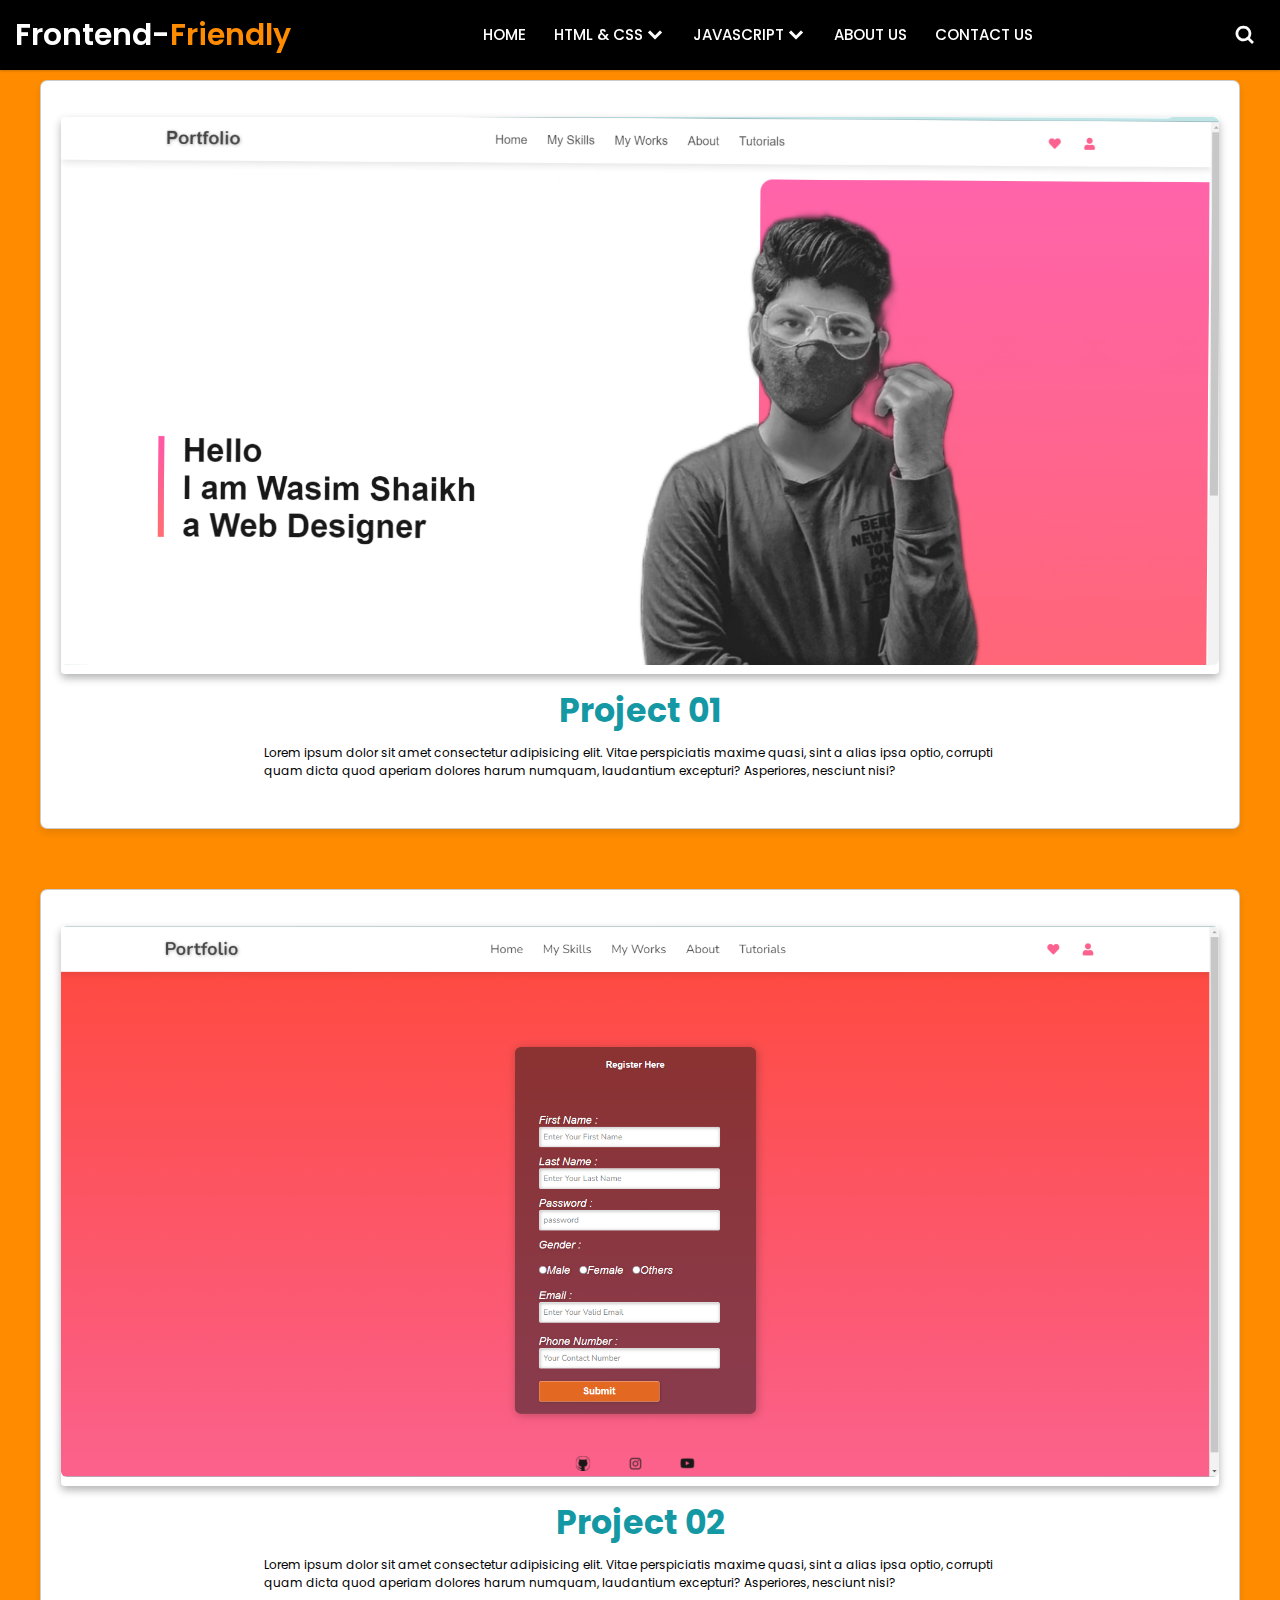
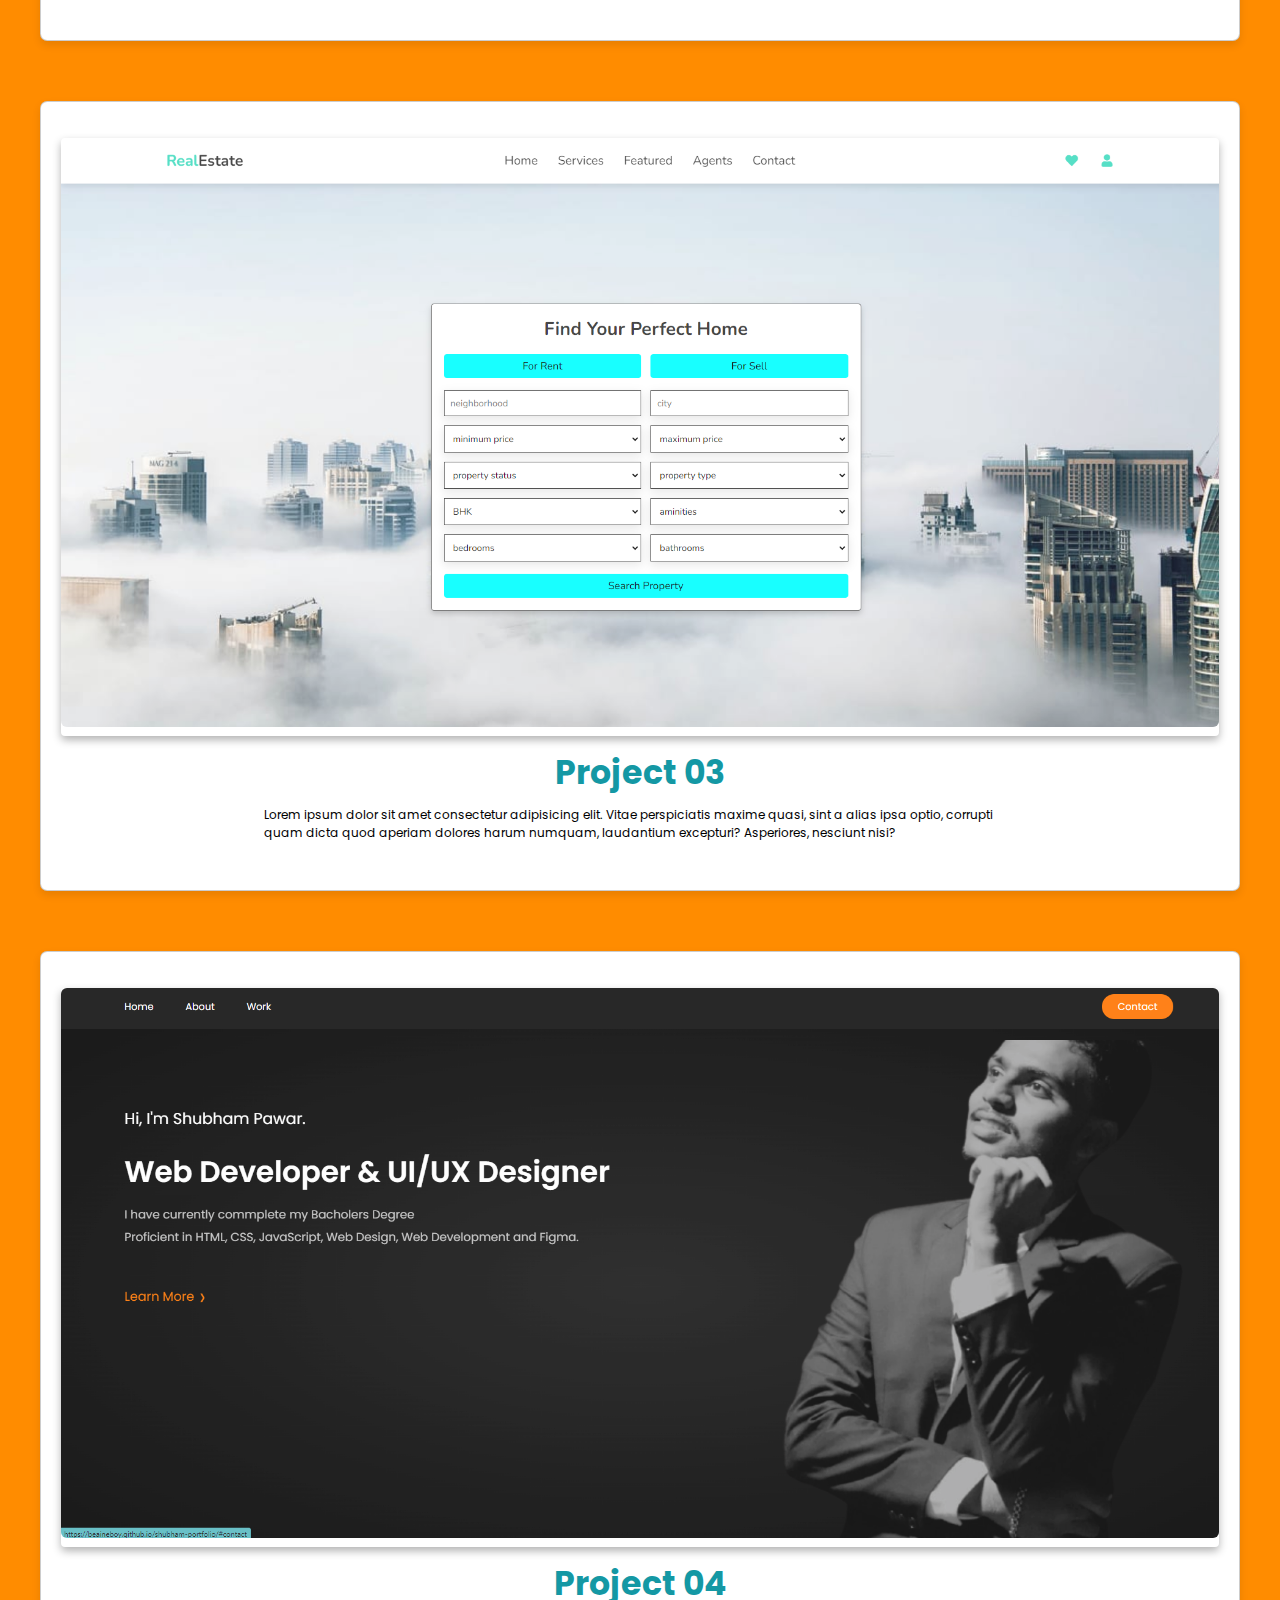
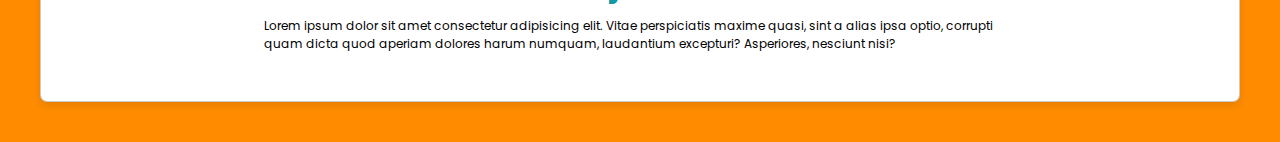
<file: index.html>
<!DOCTYPE html>
<!-- Created By CodingNepal - www.codingnepalweb.com -->
<html lang="en" dir="ltr">
  <head>
    <meta charset="UTF-8">
<!-- font awesome cdn link  -->
<link rel="stylesheet" href="https://cdnjs.cloudflare.com/ajax/libs/font-awesome/5.15.3/css/all.min.css">


   <!-- <title> Responsive Drop Down Navigation Menu | CodingLab </title>-->
    <link rel="stylesheet" href="style.css">
    <!-- Boxicons CDN Link -->
    <link href='https://unpkg.com/boxicons@2.0.7/css/boxicons.min.css' rel='stylesheet'>
     <meta name="viewport" content="width=device-width, initial-scale=1.0">
   </head>
<body>
  <nav>
    <div class="navbar">
      <i class='bx bx-menu'></i>
      <div class="logo"><a href="#">Frontend-</a>Friendly</div>
      <div class="nav-links">
        <div class="sidebar-logo">
          <span class="logo-name">Main Menu</span>
          <i class='bx bx-x' ></i>
        </div>
        <ul class="links">
          <li><a href="#">HOME</a></li>
          <li>
            <a href="#">HTML & CSS</a>
            <i class='bx bxs-chevron-down htmlcss-arrow arrow  '></i>
            <ul class="htmlCss-sub-menu sub-menu">
              <li><a href="#">Web Design</a></li>
              <li><a href="#">Login Forms</a></li>
              <li><a href="#">Card Design</a></li>
              <li class="more">
                <span><a href="#">More</a>
                <i class='bx bxs-chevron-right arrow more-arrow'></i>
              </span>
                <ul class="more-sub-menu sub-menu">
                  <li><a href="#">Neumorphism</a></li>
                  <li><a href="#">Pre-loader</a></li>
                  <li><a href="#">Glassmorphism</a></li>
                </ul>
              </li>
            </ul>
          </li>
          <li>
            <a href="#">JAVASCRIPT</a>
            <i class='bx bxs-chevron-down js-arrow arrow '></i>
            <ul class="js-sub-menu sub-menu">
              <li><a href="#">Dynamic Clock</a></li>
              <li><a href="#">Form Validation</a></li>
              <li><a href="#">Card Slider</a></li>
              <li><a href="#">Complete Website</a></li>
            </ul>
          </li>
          <li><a href="#">ABOUT US</a></li>
          <li><a href="#">CONTACT US</a></li>
        </ul>
      </div>
      <div class="search-box">
        <i class='bx bx-search'></i>
        <div class="input-box">
          <input type="text"  placeholder="Search..."></input>
          <a href="index.html">
            <button class="submit"> <i class='bx bx-search'></i></button>
          </a>
           
          
        </div>
      </div>
    </div>
  </nav>


  <!-- portfolio section starts  -->
<!-- 
<section class="portfolio" id="projects">

  <h1 class="heading"> <span> my </span> projects </h1>

  <div class="box-container">
      <div class="box">
          <a href="https://beaineboy.github.io/My-Project/index2.html" target="blank">
          <img src="images/img-1.jpg" alt="">
          <h3> project 01 </h3></a>
          <div class="icons">
              <a href="#" class="fas fa-link"></a>
              <a href="#" class="fas fa-share"></a>
              <a href="https://beaineboy.github.io/My-Project/index2.html" target="blank" class="fas fa-search"></a>
          </div>
      </div>
  


      <div class="box">
          <a href="https://beaineboy.github.io/FrontEnd-Friendly/" target="blank">
          <img src="images/img-2.jpg" alt="">
          <h3> project 02 </h3></a>
          <div class="icons">
              <a href="#" class="fas fa-link"></a>
              <a href="#" class="fas fa-share"></a>
              <a href="https://beaineboy.github.io/FrontEnd-Friendly/" target="blank" class="fas fa-search"></a>
          </div>
      </div>

      <div class="box">
          <a href="https://beaineboy.github.io/FrontEnd-Friendly/index2.html" target="blank">
          <img src="images/img-3.jpg" alt=""></a>
          <a href="https://beaineboy.github.io/FrontEnd-Friendly/index2.html" target="blank">
          <h3> project 03 </h3></a>
          <div class="icons">
              <a href="#" class="fas fa-link"></a>
              <a href="#" class="fas fa-share"></a>
              <a href="https://beaineboy.github.io/FrontEnd-Friendly/index2.html" target="blank" class="fas fa-search"></a>
          </div>
      </div>

      <div class="box">
          <a href="https://beaineboy.github.io/My-Project/index2.html" target="blank">
          <img src="images/img-4.jpg" alt="">
          <h3> project 01 </h3></a>
          <div class="icons">
              <a href="#" class="fas fa-link"></a>
              <a href="#" class="fas fa-share"></a>
              <a href="https://beaineboy.github.io/My-Project/index2.html" target="blank" class="fas fa-search"></a>
          </div>
      </div>
   </div> 

</section> -->

      <!-- my projects 2 -->

      <div class="box-container">
   
        <div class="projects">  
            <div class="box-container"> 
                <div class="box">
                    <div class="project">
                        <div class="preview">
                            <a target="_blank" href="project 01.html">
                                <img src="images/demo.png" alt="project image">
                            </a>
                        </div>
                        <div class="info">
                            <div class="title">
                                <a target="_blank" href="project 01.html">
                                    <h5>Project 01</h5>
                                </a>
                            </div>
                            <P>Lorem ipsum dolor sit amet consectetur adipisicing elit. Vitae perspiciatis maxime quasi, sint a alias ipsa optio, corrupti quam dicta quod aperiam dolores harum numquam, laudantium excepturi? Asperiores, nesciunt nisi?</P>
                            <!-- <div class="brief">
                                <p>Sell Your Property to Genuine Buyers at Real Estate. It's Easy, Simple & Yes It's Free. Reach out to Buyers for Free. Post your ad on Real Estate.com Now!</p>
                            </div> -->
                        </div>
                    </div>  
                </div>
            </div>

            <div class="projects">  
              <div class="box-container"> 
                  <div class="box">
                      <div class="project">
                          <div class="preview">
                              <a target="_blank" href="project 2.html">
                                  <img src="images/form.png" alt="project image">
                              </a>
                          </div>
                          <div class="info">
                              <div class="title">
                                  <a target="_blank" href="project 2.html">
                                      <h5>Project 02</h5>
                                  </a>
                              </div>
                              <P>Lorem ipsum dolor sit amet consectetur adipisicing elit. Vitae perspiciatis maxime quasi, sint a alias ipsa optio, corrupti quam dicta quod aperiam dolores harum numquam, laudantium excepturi? Asperiores, nesciunt nisi?</P>
                              <!-- <div class="brief">
                                  <p>Sell Your Property to Genuine Buyers at Real Estate. It's Easy, Simple & Yes It's Free. Reach out to Buyers for Free. Post your ad on Real Estate.com Now!</p>
                              </div> -->
                          </div>
                      </div>  
                  </div>
              </div>

              <div class="projects">  
                <div class="box-container"> 
                    <div class="box">
                        <div class="project">
                            <div class="preview">
                                <a target="_blank" href="project 3.html">
                                    <img src="images/House.png" alt="project image">
                                </a>
                            </div>
                            <div class="info">
                                <div class="title">
                                    <a target="_blank" href="project 3.html">
                                        <h5>Project 03</h5>
                                    </a>
                                </div>
                                <P>Lorem ipsum dolor sit amet consectetur adipisicing elit. Vitae perspiciatis maxime quasi, sint a alias ipsa optio, corrupti quam dicta quod aperiam dolores harum numquam, laudantium excepturi? Asperiores, nesciunt nisi?</P>
                                <!-- <div class="brief">
                                    <p>Sell Your Property to Genuine Buyers at Real Estate. It's Easy, Simple & Yes It's Free. Reach out to Buyers for Free. Post your ad on Real Estate.com Now!</p>
                                </div> -->
                            </div>
                        </div>  
                    </div>
                </div>
           

            <div class="box-container"> 
                <div class="box">
                    <div class="project">
                        <div class="preview">
                            <a target="_blank" href="project 4.html">
                                <img src="images/shubham-port.png" alt="project image">
                            </a>
                        </div>
                        <div class="info">
                            <div class="title">
                                <a target="_blank" href="project 4.html">
                                    <h5>Project 04</h5>
                                </a>
                            </div>
                           
                            <P>Lorem ipsum dolor sit amet consectetur adipisicing elit. Vitae perspiciatis maxime quasi, sint a alias ipsa optio, corrupti quam dicta quod aperiam dolores harum numquam, laudantium excepturi? Asperiores, nesciunt nisi?</P>
                            <!-- <div class="brief">
                                <p>Sell Your Property to Genuine Buyers at Real Estate. It's Easy, Simple & Yes It's Free. Reach out to Buyers for Free. Post your ad on Real Estate.com Now!</p>
                            </div> -->
                        </div>
                    </div>  
                </div>
            </div>
       </div>


  <script>
       // search-box open close js code
let navbar = document.querySelector(".navbar");
let searchBox = document.querySelector(".search-box .bx-search");
// let searchBoxCancel = document.querySelector(".search-box .bx-x");

searchBox.addEventListener("click", ()=>{
  navbar.classList.toggle("showInput");
  if(navbar.classList.contains("showInput")){
    searchBox.classList.replace("bx-search" ,"bx-x");
  }else {
    searchBox.classList.replace("bx-x" ,"bx-search");
  }
});

// sidebar open close js code
let navLinks = document.querySelector(".nav-links");
let menuOpenBtn = document.querySelector(".navbar .bx-menu");
let menuCloseBtn = document.querySelector(".nav-links .bx-x");
menuOpenBtn.onclick = function() {
navLinks.style.left = "0";
}
menuCloseBtn.onclick = function() {
navLinks.style.left = "-100%";
}


// sidebar submenu open close js code
let htmlcssArrow = document.querySelector(".htmlcss-arrow");
htmlcssArrow.onclick = function() {
 navLinks.classList.toggle("show1");
}
let moreArrow = document.querySelector(".more-arrow");
moreArrow.onclick = function() {
 navLinks.classList.toggle("show2");
}
let jsArrow = document.querySelector(".js-arrow");
jsArrow.onclick = function() {
 navLinks.classList.toggle("show3");
}

// my project js

let menu = document.querySelector('#menu-bars');
let header = document.querySelector('header');

menu.onclick = () =>{
    menu.classList.toggle('fa-times');
    header.classList.toggle('active');
}

window.onscroll = () =>{
    menu.classList.remove('fa-times');
    header.classList.remove('active');
}

let cursor1 = document.querySelector('.cursor-1');
let cursor2 = document.querySelector('.cursor-2');

window.onmousemove = (e) =>{
    cursor1.style.top = e.pageY + 'px';
    cursor1.style.left = e.pageX + 'px';
    cursor2.style.top = e.pageY + 'px';
    cursor2.style.left = e.pageX + 'px';
}

document.querySelectorAll('a').forEach(links =>{

links.onmouseenter = () =>{
    cursor1.classList.add('active');
    cursor2.classList.add('active');
}

links.onmouseleave = () =>{
    cursor1.classList.remove('active');
    cursor2.classList.remove('active');
}

});

  </script>
</body>
</html>
</file>
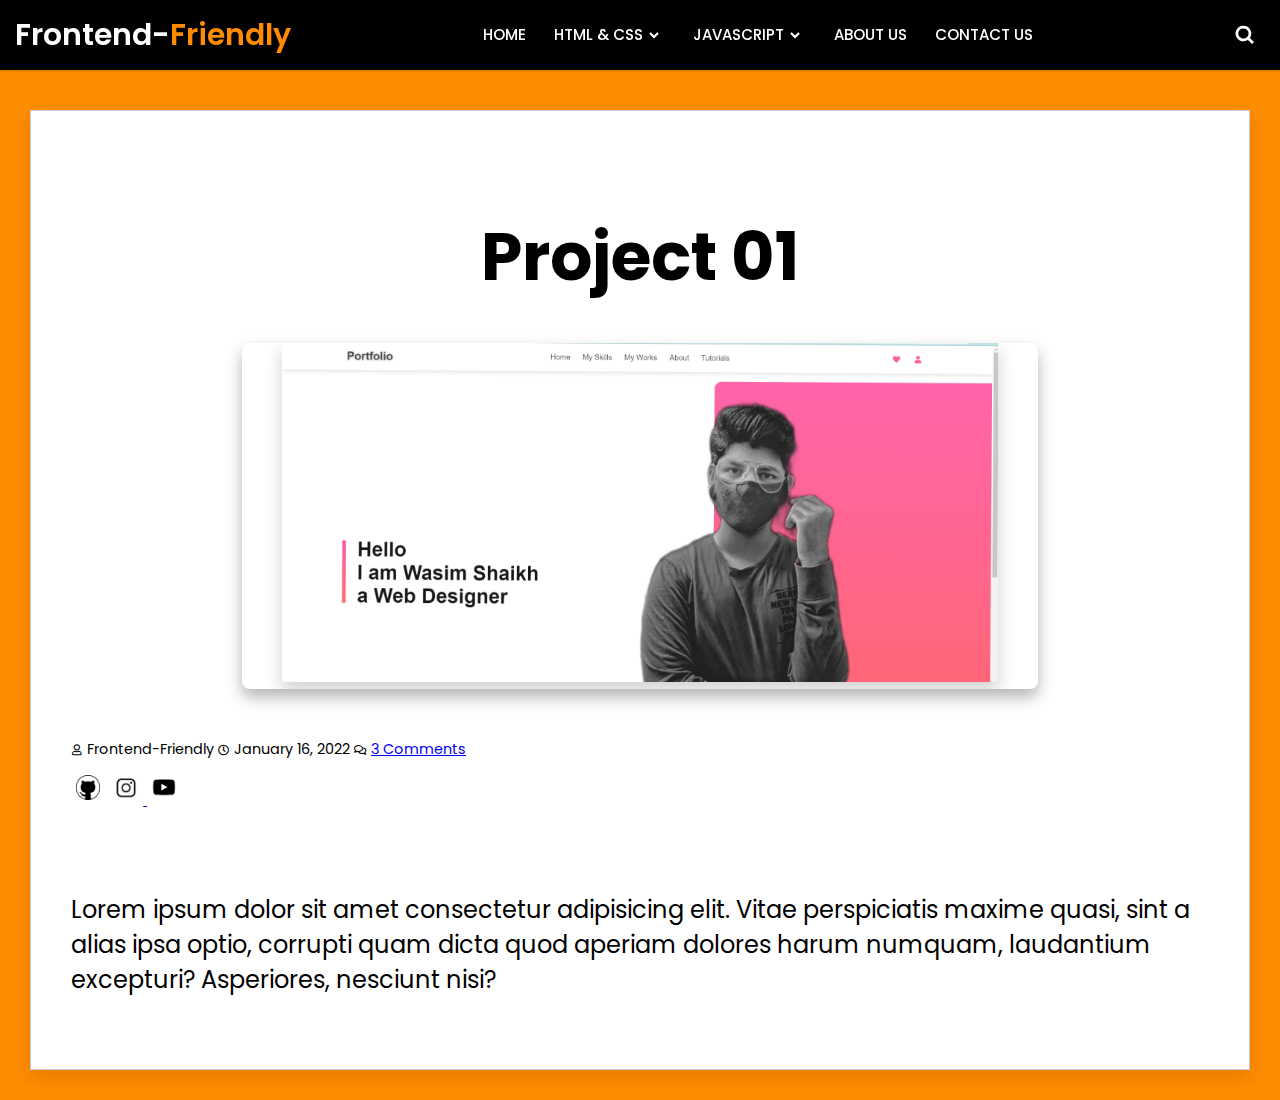
<file: project 01.html>
<!DOCTYPE html>
<!-- Created By CodingNepal - www.codingnepalweb.com -->
<html lang="en" dir="ltr">
    
  <head>
    <meta charset="UTF-8">
<!-- font awesome cdn link  -->
<link rel="stylesheet" href="https://cdnjs.cloudflare.com/ajax/libs/font-awesome/5.15.3/css/all.min.css">


   <!-- <title> Responsive Drop Down Navigation Menu | CodingLab </title>-->
    <link rel="stylesheet" href="project.css">
    <!-- Boxicons CDN Link -->
    <link href='https://unpkg.com/boxicons@2.0.7/css/boxicons.min.css' rel='stylesheet'>
     <meta name="viewport" content="width=device-width, initial-scale=1.0">
   </head>
<body>
  <nav>
    <div class="navbar">
      <i class='bx bx-menu'></i>
      <div class="logo"><a href="#">Frontend-</a>Friendly</div>
      <div class="nav-links">
        <div class="sidebar-logo">
          <span class="logo-name">Main Menu</span>
          <i class='bx bx-x' ></i>
        </div>
        <ul class="links">
          <li><a href="#">HOME</a></li>
          <li>
            <a href="#">HTML & CSS</a>
            <i class='bx bxs-chevron-down htmlcss-arrow arrow  '></i>
            <ul class="htmlCss-sub-menu sub-menu">
              <li><a href="#">Web Design</a></li>
              <li><a href="#">Login Forms</a></li>
              <li><a href="#">Card Design</a></li>
              <li class="more">
                <span><a href="#">More</a>
                <i class='bx bxs-chevron-right arrow more-arrow'></i>
              </span>
                <ul class="more-sub-menu sub-menu">
                  <li><a href="#">Neumorphism</a></li>
                  <li><a href="#">Pre-loader</a></li>
                  <li><a href="#">Glassmorphism</a></li>
                </ul>
              </li>
            </ul>
          </li>
          <li>
            <a href="#">JAVASCRIPT</a>
            <i class='bx bxs-chevron-down js-arrow arrow '></i>
            <ul class="js-sub-menu sub-menu">
              <li><a href="#">Dynamic Clock</a></li>
              <li><a href="#">Form Validation</a></li>
              <li><a href="#">Card Slider</a></li>
              <li><a href="#">Complete Website</a></li>
            </ul>
          </li>
          <li><a href="#">ABOUT US</a></li>
          <li><a href="#">CONTACT US</a></li>
        </ul>
      </div>
      <div class="search-box">
        <i class='bx bx-search'></i>
        <div class="input-box">
          <input type="text"  placeholder="Search..."></input>
          <a href="index.html">
            <button class="submit"> <i class='bx bx-search'></i></button>
          </a>
           
          
        </div>
      </div>
    </div>
  </nav>

<!-- my projects 2 -->

<div class="box-container">
    <div class="projects">
        <div class="box">
            <div class="project">
                <div class="info">
                    <div class="title">
                        <a target="_blank" href="https://beaineboy.github.io/1st-portfolio/">
                            <h5>Project 01</h5>
                        </a>
                    </div>
                   <!-- <P>Lorem ipsum dolor sit amet consectetur adipisicing elit. Vitae perspiciatis maxime quasi, sint a alias ipsa optio, corrupti quam dicta quod aperiam dolores harum numquam, laudantium excepturi? Asperiores, nesciunt nisi?</P>
                             <div class="brief">
                                <p>Sell Your Property to Genuine Buyers at Real Estate. It's Easy, Simple & Yes It's Free. Reach out to Buyers for Free. Post your ad on Real Estate.com Now!</p>
                            </div> -->
                </div>
                <div class="preview">
                    <a target="_blank" href="https://beaineboy.github.io/1st-portfolio/">
                        <img src="images/demo.png" alt="project image">
                    </a>
                </div>
                <div class="entry-meta">
                    <span class="entry-author">Frontend-Friendly</span>
                    <span class="entry-time"><time class="published" datetime="2022-01-16T08:47:00-08:00">January 16, 2022</time></span>
                    <span class="entry-comments-link show"><a href="#">3
                    Comments</a></span>
                    </div>

                    <div class="social-links">
                       <!-- <ul class="ok">  -->
                           
                        <!-- <li class="github">  -->
                            <a href="https://github.com/Beaineboy" target="blank"><img src="images/github.png"></a> 
                        <!-- </li> -->
                        <!-- <li class="instagram"> -->
                            <a href="https://www.instagram.com/beanie_boy_live/" target="blank"> <img src="images/insta icon.png"> </a> 
                        <!-- </li> -->
                        <!-- <li class="youtube"> -->
                            <a href="https://www.youtube.com/channel/UC-v_ecEmdB1i5OOJ0xgMPZw" target="blank">  <img src="images/youtube.png">  </a> 
                        <!-- </li> -->
                     <!-- </ul> -->
                    </div>

                <P>Lorem ipsum dolor sit amet consectetur adipisicing elit. Vitae perspiciatis maxime quasi, sint a alias ipsa optio, corrupti quam dicta quod aperiam dolores harum numquam, laudantium excepturi? Asperiores, nesciunt nisi?</P>
                             
            </div>
        </div>
    </div>
</div>







  <script>
    // search-box open close js code
let navbar = document.querySelector(".navbar");
let searchBox = document.querySelector(".search-box .bx-search");
// let searchBoxCancel = document.querySelector(".search-box .bx-x");

searchBox.addEventListener("click", ()=>{
navbar.classList.toggle("showInput");
if(navbar.classList.contains("showInput")){
 searchBox.classList.replace("bx-search" ,"bx-x");
}else {
 searchBox.classList.replace("bx-x" ,"bx-search");
}
});

// sidebar open close js code
let navLinks = document.querySelector(".nav-links");
let menuOpenBtn = document.querySelector(".navbar .bx-menu");
let menuCloseBtn = document.querySelector(".nav-links .bx-x");
menuOpenBtn.onclick = function() {
navLinks.style.left = "0";
}
menuCloseBtn.onclick = function() {
navLinks.style.left = "-100%";
}


// sidebar submenu open close js code
let htmlcssArrow = document.querySelector(".htmlcss-arrow");
htmlcssArrow.onclick = function() {
navLinks.classList.toggle("show1");
}
let moreArrow = document.querySelector(".more-arrow");
moreArrow.onclick = function() {
navLinks.classList.toggle("show2");
}
let jsArrow = document.querySelector(".js-arrow");
jsArrow.onclick = function() {
navLinks.classList.toggle("show3");
}

// my project js

let menu = document.querySelector('#menu-bars');
let header = document.querySelector('header');

menu.onclick = () =>{
 menu.classList.toggle('fa-times');
 header.classList.toggle('active');
}

window.onscroll = () =>{
 menu.classList.remove('fa-times');
 header.classList.remove('active');
}

let cursor1 = document.querySelector('.cursor-1');
let cursor2 = document.querySelector('.cursor-2');

window.onmousemove = (e) =>{
 cursor1.style.top = e.pageY + 'px';
 cursor1.style.left = e.pageX + 'px';
 cursor2.style.top = e.pageY + 'px';
 cursor2.style.left = e.pageX + 'px';
}

document.querySelectorAll('a').forEach(links =>{

links.onmouseenter = () =>{
 cursor1.classList.add('active');
 cursor2.classList.add('active');
}

links.onmouseleave = () =>{
 cursor1.classList.remove('active');
 cursor2.classList.remove('active');
}

});

</script>
</body>
</html>
</file>
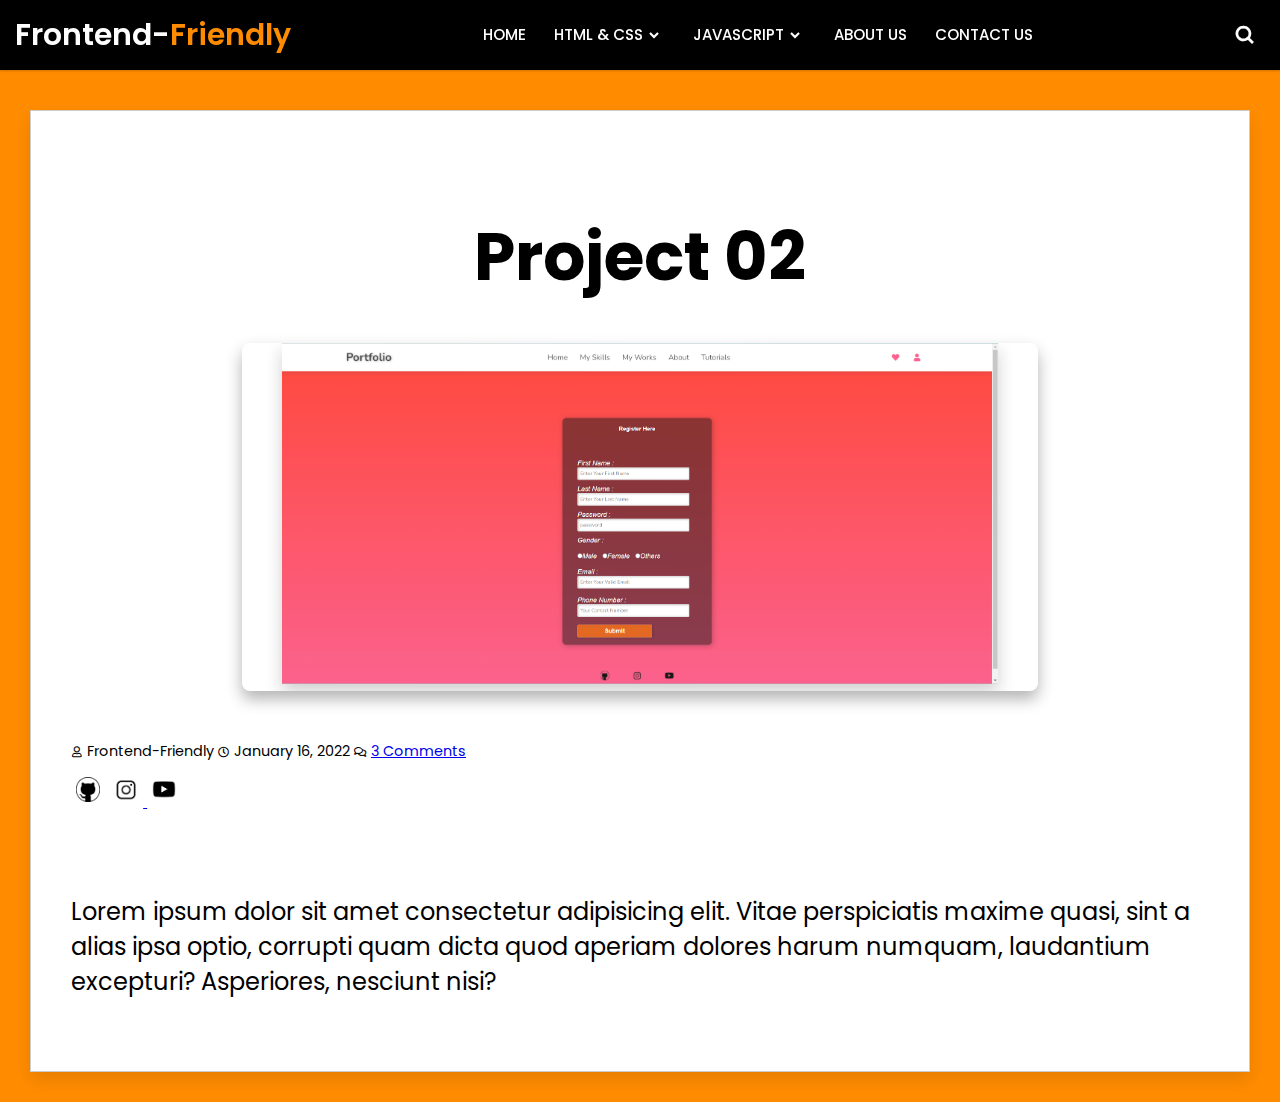
<file: project 2.html>
<!DOCTYPE html>
<!-- Created By CodingNepal - www.codingnepalweb.com -->
<html lang="en" dir="ltr">
    
  <head>
    <meta charset="UTF-8">
<!-- font awesome cdn link  -->
<link rel="stylesheet" href="https://cdnjs.cloudflare.com/ajax/libs/font-awesome/5.15.3/css/all.min.css">


   <!-- <title> Responsive Drop Down Navigation Menu | CodingLab </title>-->
    <link rel="stylesheet" href="project.css">
    <!-- Boxicons CDN Link -->
    <link href='https://unpkg.com/boxicons@2.0.7/css/boxicons.min.css' rel='stylesheet'>
     <meta name="viewport" content="width=device-width, initial-scale=1.0">
   </head>
<body>
  <nav>
    <div class="navbar">
      <i class='bx bx-menu'></i>
      <div class="logo"><a href="#">Frontend-</a>Friendly</div>
      <div class="nav-links">
        <div class="sidebar-logo">
          <span class="logo-name">Main Menu</span>
          <i class='bx bx-x' ></i>
        </div>
        <ul class="links">
          <li><a href="#">HOME</a></li>
          <li>
            <a href="#">HTML & CSS</a>
            <i class='bx bxs-chevron-down htmlcss-arrow arrow  '></i>
            <ul class="htmlCss-sub-menu sub-menu">
              <li><a href="#">Web Design</a></li>
              <li><a href="#">Login Forms</a></li>
              <li><a href="#">Card Design</a></li>
              <li class="more">
                <span><a href="#">More</a>
                <i class='bx bxs-chevron-right arrow more-arrow'></i>
              </span>
                <ul class="more-sub-menu sub-menu">
                  <li><a href="#">Neumorphism</a></li>
                  <li><a href="#">Pre-loader</a></li>
                  <li><a href="#">Glassmorphism</a></li>
                </ul>
              </li>
            </ul>
          </li>
          <li>
            <a href="#">JAVASCRIPT</a>
            <i class='bx bxs-chevron-down js-arrow arrow '></i>
            <ul class="js-sub-menu sub-menu">
              <li><a href="#">Dynamic Clock</a></li>
              <li><a href="#">Form Validation</a></li>
              <li><a href="#">Card Slider</a></li>
              <li><a href="#">Complete Website</a></li>
            </ul>
          </li>
          <li><a href="#">ABOUT US</a></li>
          <li><a href="#">CONTACT US</a></li>
        </ul>
      </div>
      <div class="search-box">
        <i class='bx bx-search'></i>
        <div class="input-box">
          <input type="text"  placeholder="Search..."></input>
          <a href="index.html">
            <button class="submit"> <i class='bx bx-search'></i></button>
          </a>
           
          
        </div>
      </div>
    </div>
  </nav>

<!-- my projects 2 -->

<div class="box-container">
    <div class="projects">
        <div class="box">
            <div class="project">
                <div class="info">
                    <div class="title">
                        <a target="_blank" href="https://beaineboy.github.io/1st-portfolio/index2.html">
                            <h5>Project 02</h5>
                        </a>
                    </div>
                   <!-- <P>Lorem ipsum dolor sit amet consectetur adipisicing elit. Vitae perspiciatis maxime quasi, sint a alias ipsa optio, corrupti quam dicta quod aperiam dolores harum numquam, laudantium excepturi? Asperiores, nesciunt nisi?</P>
                             <div class="brief">
                                <p>Sell Your Property to Genuine Buyers at Real Estate. It's Easy, Simple & Yes It's Free. Reach out to Buyers for Free. Post your ad on Real Estate.com Now!</p>
                            </div> -->
                </div>
                <div class="preview">
                    <a target="_blank" href="https://beaineboy.github.io/1st-portfolio/">
                        <img src="images/form.png" alt="project image">
                    </a>
                </div>
                <div class="entry-meta">
                    <span class="entry-author">Frontend-Friendly</span>
                    <span class="entry-time"><time class="published" datetime="2022-01-16T08:47:00-08:00">January 16, 2022</time></span>
                    <span class="entry-comments-link show"><a href="#">3
                    Comments</a></span>
                    </div>

                    <div class="social-links">
                       <!-- <ul class="ok">  -->
                           
                        <!-- <li class="github">  -->
                            <a href="https://github.com/Beaineboy" target="blank"><img src="images/github.png"></a> 
                        <!-- </li> -->
                        <!-- <li class="instagram"> -->
                            <a href="https://www.instagram.com/beanie_boy_live/" target="blank"> <img src="images/insta icon.png"> </a> 
                        <!-- </li> -->
                        <!-- <li class="youtube"> -->
                            <a href="https://www.youtube.com/channel/UC-v_ecEmdB1i5OOJ0xgMPZw" target="blank">  <img src="images/youtube.png">  </a> 
                        <!-- </li> -->
                     <!-- </ul> -->
                    </div>

                <P>Lorem ipsum dolor sit amet consectetur adipisicing elit. Vitae perspiciatis maxime quasi, sint a alias ipsa optio, corrupti quam dicta quod aperiam dolores harum numquam, laudantium excepturi? Asperiores, nesciunt nisi?</P>
                             
            </div>
        </div>
    </div>
</div>







  <script>
    // search-box open close js code
let navbar = document.querySelector(".navbar");
let searchBox = document.querySelector(".search-box .bx-search");
// let searchBoxCancel = document.querySelector(".search-box .bx-x");

searchBox.addEventListener("click", ()=>{
navbar.classList.toggle("showInput");
if(navbar.classList.contains("showInput")){
 searchBox.classList.replace("bx-search" ,"bx-x");
}else {
 searchBox.classList.replace("bx-x" ,"bx-search");
}
});

// sidebar open close js code
let navLinks = document.querySelector(".nav-links");
let menuOpenBtn = document.querySelector(".navbar .bx-menu");
let menuCloseBtn = document.querySelector(".nav-links .bx-x");
menuOpenBtn.onclick = function() {
navLinks.style.left = "0";
}
menuCloseBtn.onclick = function() {
navLinks.style.left = "-100%";
}


// sidebar submenu open close js code
let htmlcssArrow = document.querySelector(".htmlcss-arrow");
htmlcssArrow.onclick = function() {
navLinks.classList.toggle("show1");
}
let moreArrow = document.querySelector(".more-arrow");
moreArrow.onclick = function() {
navLinks.classList.toggle("show2");
}
let jsArrow = document.querySelector(".js-arrow");
jsArrow.onclick = function() {
navLinks.classList.toggle("show3");
}

// my project js

let menu = document.querySelector('#menu-bars');
let header = document.querySelector('header');

menu.onclick = () =>{
 menu.classList.toggle('fa-times');
 header.classList.toggle('active');
}

window.onscroll = () =>{
 menu.classList.remove('fa-times');
 header.classList.remove('active');
}

let cursor1 = document.querySelector('.cursor-1');
let cursor2 = document.querySelector('.cursor-2');

window.onmousemove = (e) =>{
 cursor1.style.top = e.pageY + 'px';
 cursor1.style.left = e.pageX + 'px';
 cursor2.style.top = e.pageY + 'px';
 cursor2.style.left = e.pageX + 'px';
}

document.querySelectorAll('a').forEach(links =>{

links.onmouseenter = () =>{
 cursor1.classList.add('active');
 cursor2.classList.add('active');
}

links.onmouseleave = () =>{
 cursor1.classList.remove('active');
 cursor2.classList.remove('active');
}

});

</script>
</body>
</html>
</file>
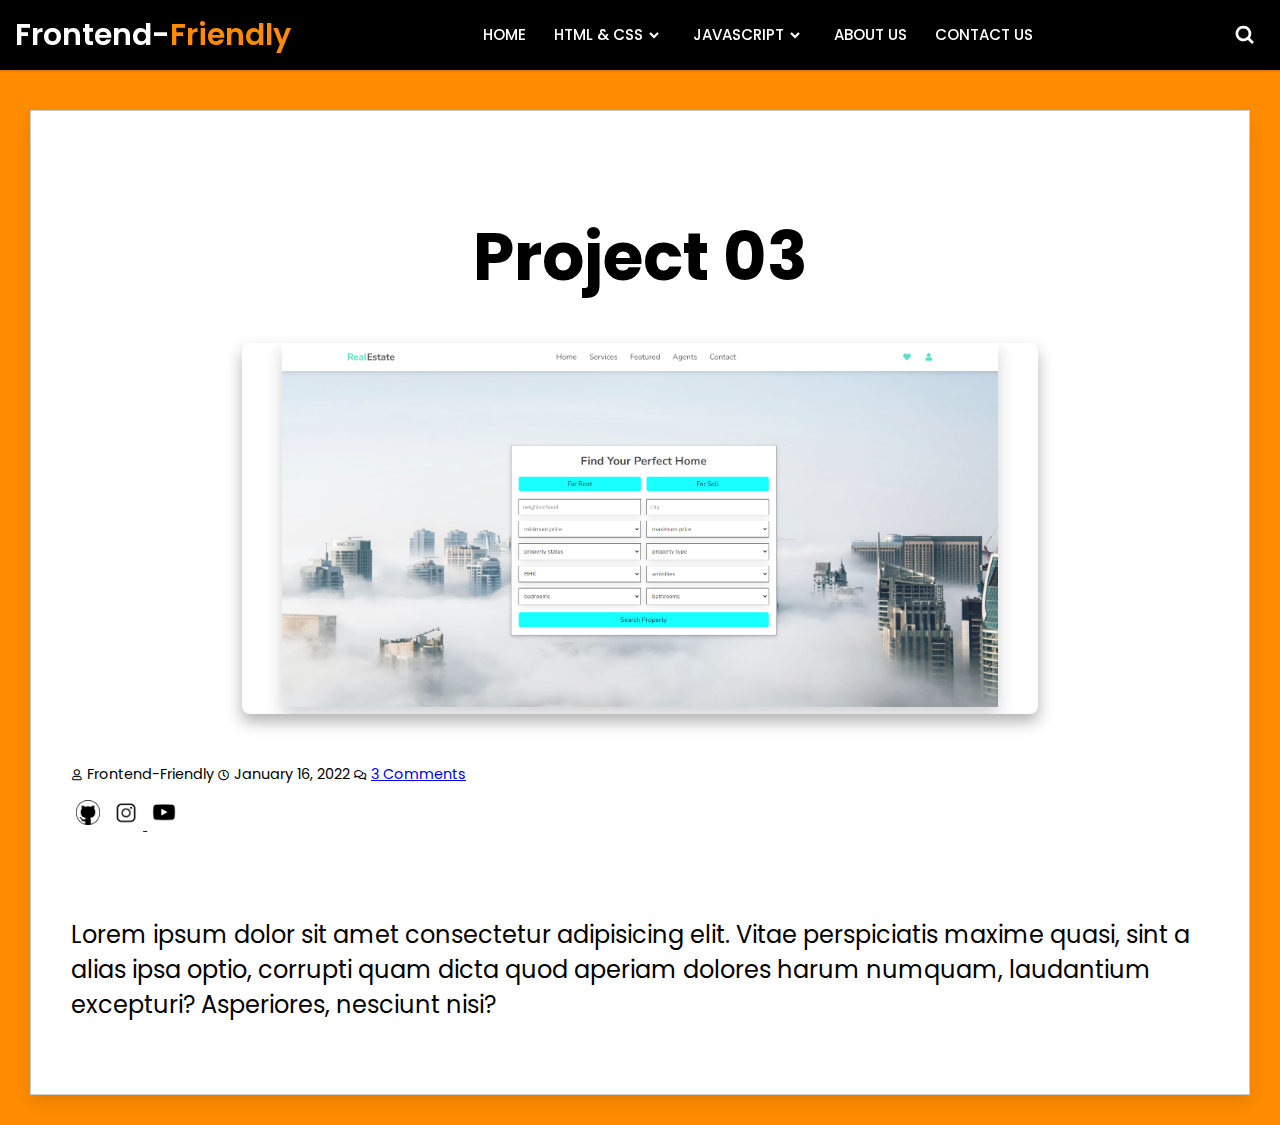
<file: project 3.html>
<!DOCTYPE html>
<!-- Created By CodingNepal - www.codingnepalweb.com -->
<html lang="en" dir="ltr">
    
  <head>
    <meta charset="UTF-8">
<!-- font awesome cdn link  -->
<link rel="stylesheet" href="https://cdnjs.cloudflare.com/ajax/libs/font-awesome/5.15.3/css/all.min.css">


   <!-- <title> Responsive Drop Down Navigation Menu | CodingLab </title>-->
    <link rel="stylesheet" href="project.css">
    <!-- Boxicons CDN Link -->
    <link href='https://unpkg.com/boxicons@2.0.7/css/boxicons.min.css' rel='stylesheet'>
     <meta name="viewport" content="width=device-width, initial-scale=1.0">
   </head>
<body>
  <nav>
    <div class="navbar">
      <i class='bx bx-menu'></i>
      <div class="logo"><a href="#">Frontend-</a>Friendly</div>
      <div class="nav-links">
        <div class="sidebar-logo">
          <span class="logo-name">Main Menu</span>
          <i class='bx bx-x' ></i>
        </div>
        <ul class="links">
          <li><a href="#">HOME</a></li>
          <li>
            <a href="#">HTML & CSS</a>
            <i class='bx bxs-chevron-down htmlcss-arrow arrow  '></i>
            <ul class="htmlCss-sub-menu sub-menu">
              <li><a href="#">Web Design</a></li>
              <li><a href="#">Login Forms</a></li>
              <li><a href="#">Card Design</a></li>
              <li class="more">
                <span><a href="#">More</a>
                <i class='bx bxs-chevron-right arrow more-arrow'></i>
              </span>
                <ul class="more-sub-menu sub-menu">
                  <li><a href="#">Neumorphism</a></li>
                  <li><a href="#">Pre-loader</a></li>
                  <li><a href="#">Glassmorphism</a></li>
                </ul>
              </li>
            </ul>
          </li>
          <li>
            <a href="#">JAVASCRIPT</a>
            <i class='bx bxs-chevron-down js-arrow arrow '></i>
            <ul class="js-sub-menu sub-menu">
              <li><a href="#">Dynamic Clock</a></li>
              <li><a href="#">Form Validation</a></li>
              <li><a href="#">Card Slider</a></li>
              <li><a href="#">Complete Website</a></li>
            </ul>
          </li>
          <li><a href="#">ABOUT US</a></li>
          <li><a href="#">CONTACT US</a></li>
        </ul>
      </div>
      <div class="search-box">
        <i class='bx bx-search'></i>
        <div class="input-box">
          <input type="text"  placeholder="Search..."></input>
          <a href="index.html">
            <button class="submit"> <i class='bx bx-search'></i></button>
          </a>
           
          
        </div>
      </div>
    </div>
  </nav>

<!-- my projects 2 -->

<div class="box-container">
    <div class="projects">
        <div class="box">
            <div class="project">
                <div class="info">
                    <div class="title">
                        <a target="_blank" href="https://beaineboy.github.io/real-estate-project/index2.html">
                            <h5>Project 03</h5>
                        </a>
                    </div>
                   <!-- <P>Lorem ipsum dolor sit amet consectetur adipisicing elit. Vitae perspiciatis maxime quasi, sint a alias ipsa optio, corrupti quam dicta quod aperiam dolores harum numquam, laudantium excepturi? Asperiores, nesciunt nisi?</P>
                             <div class="brief">
                                <p>Sell Your Property to Genuine Buyers at Real Estate. It's Easy, Simple & Yes It's Free. Reach out to Buyers for Free. Post your ad on Real Estate.com Now!</p>
                            </div> -->
                </div>
                <div class="preview">
                    <a target="_blank" href="https://beaineboy.github.io/1st-portfolio/">
                        <img src="images/House.png" alt="project image">
                    </a>
                </div>
                <div class="entry-meta">
                    <span class="entry-author">Frontend-Friendly</span>
                    <span class="entry-time"><time class="published" datetime="2022-01-16T08:47:00-08:00">January 16, 2022</time></span>
                    <span class="entry-comments-link show"><a href="#">3
                    Comments</a></span>
                    </div>

                    <div class="social-links">
                       <!-- <ul class="ok">  -->
                           
                        <!-- <li class="github">  -->
                            <a href="https://github.com/Beaineboy" target="blank"><img src="images/github.png"></a> 
                        <!-- </li> -->
                        <!-- <li class="instagram"> -->
                            <a href="https://www.instagram.com/beanie_boy_live/" target="blank"> <img src="images/insta icon.png"> </a> 
                        <!-- </li> -->
                        <!-- <li class="youtube"> -->
                            <a href="https://www.youtube.com/channel/UC-v_ecEmdB1i5OOJ0xgMPZw" target="blank">  <img src="images/youtube.png">  </a> 
                        <!-- </li> -->
                     <!-- </ul> -->
                    </div>

                <P>Lorem ipsum dolor sit amet consectetur adipisicing elit. Vitae perspiciatis maxime quasi, sint a alias ipsa optio, corrupti quam dicta quod aperiam dolores harum numquam, laudantium excepturi? Asperiores, nesciunt nisi?</P>
                             
            </div>
        </div>
    </div>
</div>







  <script>
    // search-box open close js code
let navbar = document.querySelector(".navbar");
let searchBox = document.querySelector(".search-box .bx-search");
// let searchBoxCancel = document.querySelector(".search-box .bx-x");

searchBox.addEventListener("click", ()=>{
navbar.classList.toggle("showInput");
if(navbar.classList.contains("showInput")){
 searchBox.classList.replace("bx-search" ,"bx-x");
}else {
 searchBox.classList.replace("bx-x" ,"bx-search");
}
});

// sidebar open close js code
let navLinks = document.querySelector(".nav-links");
let menuOpenBtn = document.querySelector(".navbar .bx-menu");
let menuCloseBtn = document.querySelector(".nav-links .bx-x");
menuOpenBtn.onclick = function() {
navLinks.style.left = "0";
}
menuCloseBtn.onclick = function() {
navLinks.style.left = "-100%";
}


// sidebar submenu open close js code
let htmlcssArrow = document.querySelector(".htmlcss-arrow");
htmlcssArrow.onclick = function() {
navLinks.classList.toggle("show1");
}
let moreArrow = document.querySelector(".more-arrow");
moreArrow.onclick = function() {
navLinks.classList.toggle("show2");
}
let jsArrow = document.querySelector(".js-arrow");
jsArrow.onclick = function() {
navLinks.classList.toggle("show3");
}

// my project js

let menu = document.querySelector('#menu-bars');
let header = document.querySelector('header');

menu.onclick = () =>{
 menu.classList.toggle('fa-times');
 header.classList.toggle('active');
}

window.onscroll = () =>{
 menu.classList.remove('fa-times');
 header.classList.remove('active');
}

let cursor1 = document.querySelector('.cursor-1');
let cursor2 = document.querySelector('.cursor-2');

window.onmousemove = (e) =>{
 cursor1.style.top = e.pageY + 'px';
 cursor1.style.left = e.pageX + 'px';
 cursor2.style.top = e.pageY + 'px';
 cursor2.style.left = e.pageX + 'px';
}

document.querySelectorAll('a').forEach(links =>{

links.onmouseenter = () =>{
 cursor1.classList.add('active');
 cursor2.classList.add('active');
}

links.onmouseleave = () =>{
 cursor1.classList.remove('active');
 cursor2.classList.remove('active');
}

});

</script>
</body>
</html>
</file>
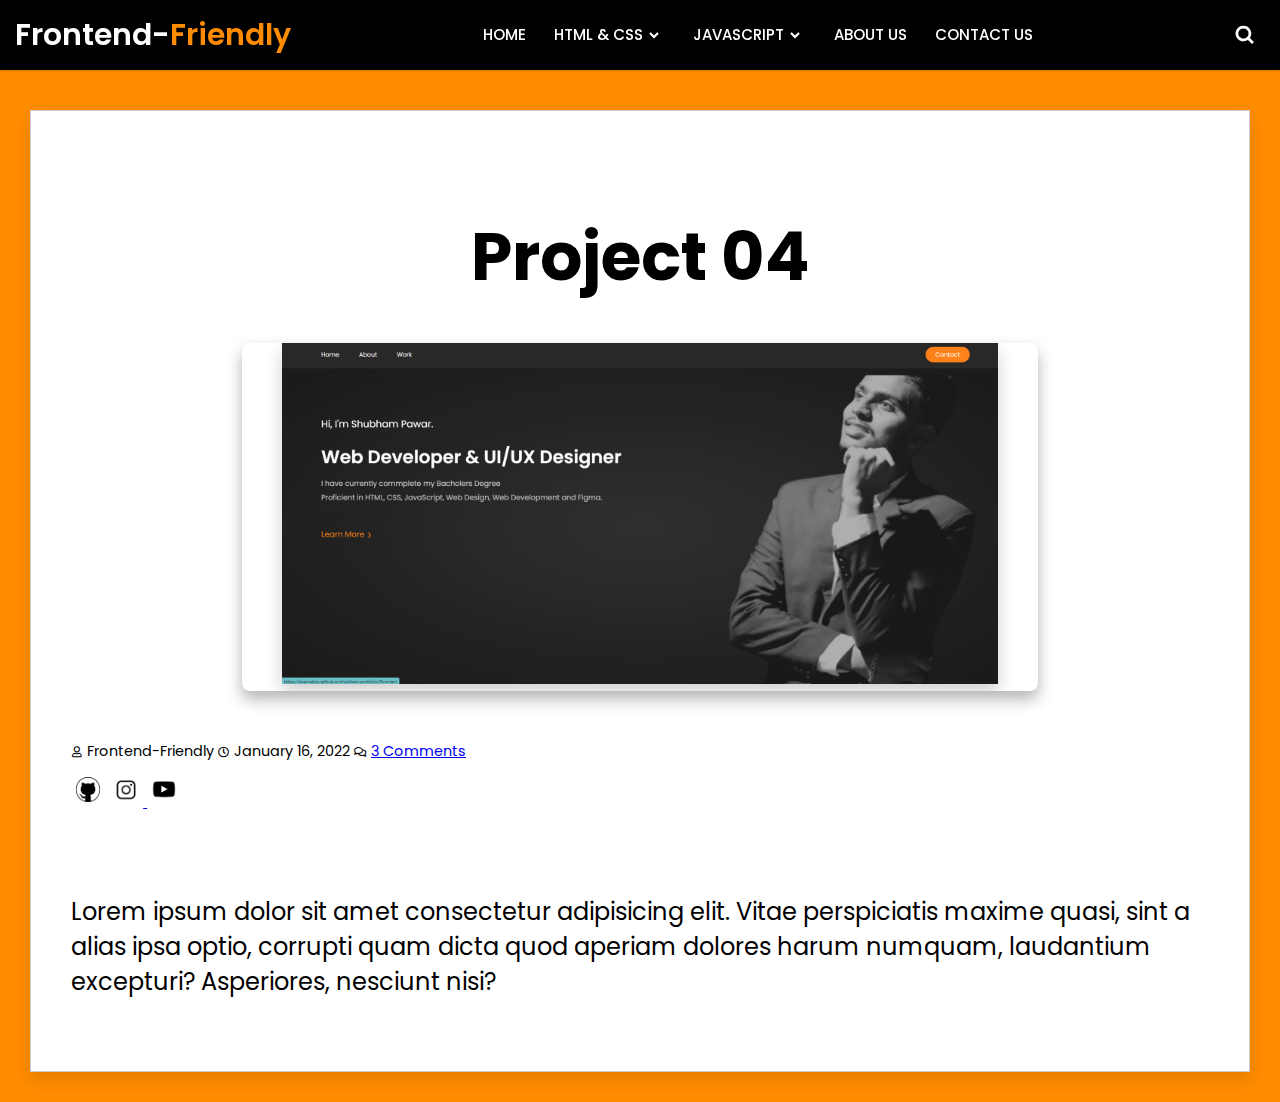
<file: project 4.html>
<!DOCTYPE html>
<!-- Created By CodingNepal - www.codingnepalweb.com -->
<html lang="en" dir="ltr">
    
  <head>
    <meta charset="UTF-8">
<!-- font awesome cdn link  -->
<link rel="stylesheet" href="https://cdnjs.cloudflare.com/ajax/libs/font-awesome/5.15.3/css/all.min.css">


   <!-- <title> Responsive Drop Down Navigation Menu | CodingLab </title>-->
    <link rel="stylesheet" href="project.css">
    <!-- Boxicons CDN Link -->
    <link href='https://unpkg.com/boxicons@2.0.7/css/boxicons.min.css' rel='stylesheet'>
     <meta name="viewport" content="width=device-width, initial-scale=1.0">
   </head>
<body>
  <nav>
    <div class="navbar">
      <i class='bx bx-menu'></i>
      <div class="logo"><a href="#">Frontend-</a>Friendly</div>
      <div class="nav-links">
        <div class="sidebar-logo">
          <span class="logo-name">Main Menu</span>
          <i class='bx bx-x' ></i>
        </div>
        <ul class="links">
          <li><a href="#">HOME</a></li>
          <li>
            <a href="#">HTML & CSS</a>
            <i class='bx bxs-chevron-down htmlcss-arrow arrow  '></i>
            <ul class="htmlCss-sub-menu sub-menu">
              <li><a href="#">Web Design</a></li>
              <li><a href="#">Login Forms</a></li>
              <li><a href="#">Card Design</a></li>
              <li class="more">
                <span><a href="#">More</a>
                <i class='bx bxs-chevron-right arrow more-arrow'></i>
              </span>
                <ul class="more-sub-menu sub-menu">
                  <li><a href="#">Neumorphism</a></li>
                  <li><a href="#">Pre-loader</a></li>
                  <li><a href="#">Glassmorphism</a></li>
                </ul>
              </li>
            </ul>
          </li>
          <li>
            <a href="#">JAVASCRIPT</a>
            <i class='bx bxs-chevron-down js-arrow arrow '></i>
            <ul class="js-sub-menu sub-menu">
              <li><a href="#">Dynamic Clock</a></li>
              <li><a href="#">Form Validation</a></li>
              <li><a href="#">Card Slider</a></li>
              <li><a href="#">Complete Website</a></li>
            </ul>
          </li>
          <li><a href="#">ABOUT US</a></li>
          <li><a href="#">CONTACT US</a></li>
        </ul>
      </div>
      <div class="search-box">
        <i class='bx bx-search'></i>
        <div class="input-box">
          <input type="text"  placeholder="Search..."></input>
          <a href="index.html">
            <button class="submit"> <i class='bx bx-search'></i></button>
          </a>
           
          
        </div>
      </div>
    </div>
  </nav>

<!-- my projects 2 -->

<div class="box-container">
    <div class="projects">
        <div class="box">
            <div class="project">
                <div class="info">
                    <div class="title">
                        <a target="_blank" href="https://beaineboy.github.io/shubham-portfolio/">
                            <h5>Project 04</h5>
                        </a>
                    </div>
                   <!-- <P>Lorem ipsum dolor sit amet consectetur adipisicing elit. Vitae perspiciatis maxime quasi, sint a alias ipsa optio, corrupti quam dicta quod aperiam dolores harum numquam, laudantium excepturi? Asperiores, nesciunt nisi?</P>
                             <div class="brief">
                                <p>Sell Your Property to Genuine Buyers at Real Estate. It's Easy, Simple & Yes It's Free. Reach out to Buyers for Free. Post your ad on Real Estate.com Now!</p>
                            </div> -->
                </div>
                <div class="preview">
                    <a target="_blank" href="https://beaineboy.github.io/shubham-portfolio/">
                        <img src="images/shubham-port.png" alt="project image">
                    </a>
                </div>
                <div class="entry-meta">
                    <span class="entry-author">Frontend-Friendly</span>
                    <span class="entry-time"><time class="published" datetime="2022-01-16T08:47:00-08:00">January 16, 2022</time></span>
                    <span class="entry-comments-link show"><a href="#">3
                    Comments</a></span>
                    </div>

                    <div class="social-links">
                       <!-- <ul class="ok">  -->
                           
                        <!-- <li class="github">  -->
                            <a href="https://github.com/Beaineboy" target="blank"><img src="images/github.png"></a> 
                        <!-- </li> -->
                        <!-- <li class="instagram"> -->
                            <a href="https://www.instagram.com/beanie_boy_live/" target="blank"> <img src="images/insta icon.png"> </a> 
                        <!-- </li> -->
                        <!-- <li class="youtube"> -->
                            <a href="https://www.youtube.com/channel/UC-v_ecEmdB1i5OOJ0xgMPZw" target="blank">  <img src="images/youtube.png">  </a> 
                        <!-- </li> -->
                     <!-- </ul> -->
                    </div>

                <P>Lorem ipsum dolor sit amet consectetur adipisicing elit. Vitae perspiciatis maxime quasi, sint a alias ipsa optio, corrupti quam dicta quod aperiam dolores harum numquam, laudantium excepturi? Asperiores, nesciunt nisi?</P>
                             
            </div>
        </div>
    </div>
</div>







  <script>
    // search-box open close js code
let navbar = document.querySelector(".navbar");
let searchBox = document.querySelector(".search-box .bx-search");
// let searchBoxCancel = document.querySelector(".search-box .bx-x");

searchBox.addEventListener("click", ()=>{
navbar.classList.toggle("showInput");
if(navbar.classList.contains("showInput")){
 searchBox.classList.replace("bx-search" ,"bx-x");
}else {
 searchBox.classList.replace("bx-x" ,"bx-search");
}
});

// sidebar open close js code
let navLinks = document.querySelector(".nav-links");
let menuOpenBtn = document.querySelector(".navbar .bx-menu");
let menuCloseBtn = document.querySelector(".nav-links .bx-x");
menuOpenBtn.onclick = function() {
navLinks.style.left = "0";
}
menuCloseBtn.onclick = function() {
navLinks.style.left = "-100%";
}


// sidebar submenu open close js code
let htmlcssArrow = document.querySelector(".htmlcss-arrow");
htmlcssArrow.onclick = function() {
navLinks.classList.toggle("show1");
}
let moreArrow = document.querySelector(".more-arrow");
moreArrow.onclick = function() {
navLinks.classList.toggle("show2");
}
let jsArrow = document.querySelector(".js-arrow");
jsArrow.onclick = function() {
navLinks.classList.toggle("show3");
}

// my project js

let menu = document.querySelector('#menu-bars');
let header = document.querySelector('header');

menu.onclick = () =>{
 menu.classList.toggle('fa-times');
 header.classList.toggle('active');
}

window.onscroll = () =>{
 menu.classList.remove('fa-times');
 header.classList.remove('active');
}

let cursor1 = document.querySelector('.cursor-1');
let cursor2 = document.querySelector('.cursor-2');

window.onmousemove = (e) =>{
 cursor1.style.top = e.pageY + 'px';
 cursor1.style.left = e.pageX + 'px';
 cursor2.style.top = e.pageY + 'px';
 cursor2.style.left = e.pageX + 'px';
}

document.querySelectorAll('a').forEach(links =>{

links.onmouseenter = () =>{
 cursor1.classList.add('active');
 cursor2.classList.add('active');
}

links.onmouseleave = () =>{
 cursor1.classList.remove('active');
 cursor2.classList.remove('active');
}

});

</script>
</body>
</html>
</file>
<file: style.css>
/* Googlefont Poppins CDN Link */
@import url('https://fonts.googleapis.com/css2?family=Poppins:wght@200;300;400;500;600;700&display=swap');

@import url('https://fonts.googleapis.com/css2?family=Roboto:wght@100;300;400;500;700&display=swap');
*{
  margin: 0;
  padding: 0;
  box-sizing: border-box;
  font-family: 'Poppins', sans-serif;
}
body{
  min-height: 100vh;
}
nav{
  position: fixed;
  top: 0;
  left: 0;
  width: 100%;
  height: 100%;
  height: 70px;
  background: black;
  box-shadow: 0 1px 2px rgba(0, 0, 0, 0.2);
  z-index: 99;
}
nav .navbar{
  height: 100%;
  max-width: 1250px;
  width: 100%;
  display: flex;
  align-items: center;
  justify-content: space-between;
  margin: auto;
 
  padding: 0 0px;
}

.navbar .logo{
  font-size: 30px;
  color: darkorange;
  text-decoration: none;
  font-weight: 600;
}

.navbar .logo a{
  font-size: 30px;
  color: #fff;
  text-decoration: none;
  font-weight: 600;
}
nav .navbar .nav-links{
  line-height: 70px;
  height: 100%;
}
nav .navbar .links{
  display: flex;
}
nav .navbar .links li{
  position: relative;
  display: flex;
  align-items: center;
  justify-content: space-between;
  list-style: none;
  padding: 0 14px;
}
nav .navbar .links li a{
  height: 100%;
  text-decoration: none;
  white-space: nowrap;
  color: #fff;
  font-size: 15px;
  font-weight: 500;
}
.links li:hover .htmlcss-arrow,
.links li:hover .js-arrow{
  transform: rotate(180deg);
  }

nav .navbar .links li .arrow{
  /* background: red; */
  height: 100%;
  width: 22px;
  line-height: 70px;
  text-align: center;
  display: inline-block;
  color: #fff;
  transition: all 0.3s ease;
}
nav .navbar .links li .sub-menu{
  position: absolute;
  top: 70px;
  left: 0;
  line-height: 40px;
  background: black;
  box-shadow: 0 1px 2px rgba(0, 0, 0, 0.2);
  border-radius: 0 0 4px 4px;
  display: none;
  z-index: 2;
}
nav .navbar .links li:hover .htmlCss-sub-menu,
nav .navbar .links li:hover .js-sub-menu{
  display: block;
}
.navbar .links li .sub-menu li{
  padding: 0 22px;
  border-bottom: 1px solid rgba(255,255,255,0.1);
}
.navbar .links li .sub-menu a{
  color: #fff;
  font-size: 15px;
  font-weight: 500;
}
.navbar .links li .sub-menu .more-arrow{
  line-height: 40px;
}
/* .navbar .links li .htmlCss-more-sub-menu{
  line-height: 40px;
} */
.navbar .links li .sub-menu .more-sub-menu{
  position: absolute;
  top: 0;
  left: 100%;
  border-radius: 0 4px 4px 4px;
  z-index: 1;
  display: none;
}
.links li .sub-menu .more:hover .more-sub-menu{
  display: block;
}
.navbar .search-box{
  position: relative;
   height: 40px;
  width: 40px;
}
.navbar .search-box i{
  position: absolute;
  height: 100%;
  width: 100%;
  line-height: 40px;
  text-align: center;
  font-size: 22px;
  color: #fff;
  font-weight: 600;
  cursor: pointer;
  transition: all 0.3s ease;
}
.navbar .search-box .input-box{
  position: absolute;
  right: calc(100% - 40px);
  top: 80px;
  height: 60px;
  width: 300px;
  background: black;
  border-radius: 6px;
  opacity: 0;
  pointer-events: none;
  transition: all 0.4s ease;
}
.navbar.showInput .search-box .input-box{
  top: 65px;
  opacity: 1;
  pointer-events: auto;
  background: black;
}
.search-box .input-box::before{
  content: '';
  position: absolute;
  height: 20px;
  width: 20px;
  background: black;
  right: 10px;
  top: -6px;
  transform: rotate(45deg);
}
.search-box .input-box input{
  position: absolute;
  top: 50%;
  left: 50%;
  border-radius: 4px;
  transform: translate(-50%, -50%);
  height: 35px;
  width: 280px;
  outline: none;
  padding: 0 15px;
  font-size: 16px;
  border: none;
}

.search-box .input-box  .submit{
  position: absolute;
  top: 50%;
  left: 91%;
  border-radius: 4px;
  transform: translate(-50%, -50%);
  height: 35px;
  width: 38px;
  outline: none;
  padding: 0 15px;
  border: none;
  background-color: darkorange;
  cursor: pointer;
}

.search-box .input-box  .submit:hover{
  position: absolute;
  top: 50%;
  left: 91%;
  border-radius: 4px;
  transform: translate(-50%, -50%);
  height: 35px;
  width: 38px;
  outline: none;
  padding: 0 15px;
  border: none;
  background-color: rgb(0, 204, 255);
  cursor: pointer;
}

.search-box .input-box  .submit i{
  position: absolute;
  top: 0%;
  left: 0%;
  
  height: 35px;
  width: 38px;

}


.search .search-action {
    background-color: #ff3d00;
    font-family: inherit;
    font-size: 14px;
    color: #ffffff;
    font-weight: 600;
    cursor: pointer;
    padding: 0 12px;
    margin: 0;
    border: 0;
    border: 1px solid rgba(0,0,0,.1);
    border-bottom-width: 2px;
    border-radius: 2px;
}

.navbar .nav-links .sidebar-logo{
  display: none;
}

.navbar .bx-menu{
  display: none;
}

/* my project css */

/* section {
  padding: 1rem 5%;
  min-height: 100vh;
}

.portfolio .box-container {
  display: flex;
  flex-wrap: wrap;
  gap: 1.5rem;
  padding-top: 70px;
  padding-bottom: 20px;
  margin-left: 400px;
  padding-right: 11px; 
  width: 50%;
} */

/* .portfolio .box-container .box{
  flex:1 1 40rem;
  height:25rem;
  position: relative;
  overflow:hidden;
  border:1rem solid #fff;
  box-shadow: 0 .5rem 1rem rgba(0,0,0,.8);
  background:#fff;
  border-radius: .5rem;
  
}

.portfolio .box-container .box img{
  height:100%;
  width:100%;
  object-fit: cover;
  border-radius: .5rem;
  position: relative;
  z-index: 1;
}

.portfolio .box-container .box:hover img{
  height:75%;
  width:75%;
  transition: smooth;
}

.portfolio .box-container .box h3{
  position: absolute;
  bottom:.5rem; left:1rem;
  font-size: 2.5rem;
  color:#333;
  text-transform: uppercase;
}

.portfolio .box-container .box .icons{
  position: absolute;
  top:1rem; right:1rem;
}

.portfolio .box-container .box .icons a{
  display: block;
  height:4rem;
  width:4rem;
  border-radius: .5rem;
  background: #eee;
  color:#333;
  font-size: 1.7rem;
  line-height: 4rem;
  text-align: center;
  margin-bottom: 1rem;
}

.portfolio .box-container .box .icons a:hover{
  background:var(--main-color);
  color:#fff;
} */

/* my project css ends */


/* my project 2 css */

/*projects*/


.box-container{
  margin-top: 40px;
  display: flex;
  flex-wrap: wrap;
  gap:1.5rem;
  padding:30px;
 background: darkorange;
}


.box{
  
  border:.1rem solid rgba(0,0,0,.2);
  box-shadow: 0 .5rem 1rem rgba(0,0,0,.1);
  border-radius: .9rem;
  overflow:hidden;
  background: #fff;
  flex:1 1 30rem;
  background-color: white;
}

.project {
  display: flex;
  flex-direction: column;
  justify-content: center;
  align-items: center;
  padding: 1.5rem;
  /* padding-right: 6.5rem; */
  margin: 0rem 0;
}

.preview {
  width: 100%;
  margin: auto;
  border-radius: 0.5rem;
  overflow: hidden;
  box-shadow: 0 .5rem 1rem rgba(0,0,0,.3);
  
}

.preview img {
  width: 100%;
  height: auto;
  object-fit: cover;
  border-radius: 6px;
  opacity: 0.9;
 
}

.preview img:hover {
  opacity: 1;
}

.info {
  display: flex;
  justify-content: center;
  align-items: center;
  flex-direction: column;
  padding: 1.5rem 0;
  font-family: "Roboto", sans-serif;
  color: black;
}

.title {
  color: #1498a4;
  font-size: 7rem;
  margin-bottom: 1rem;
}

.title a {
  color: #1498a4;
  text-decoration: none;
  transition: all 0.5s ease;
}

p{
  padding-top: 4px;
  padding-bottom: 30px;
  font-size: 1.5rem;
}


/* .title a:hover {
  font-size: 2.1rem;
} */

.footer {
  font-family: "Roboto", sans-serif;
  color: #fefefe;
  text-decoration: none;
  font-size: 1rem;
  padding: 0 0 40px 0;
}

.footer:hover {
  color: #1498a4;
}

/* media quaries of my project 2  */

@media screen and (min-width: 450px) {
  body {
    font-size: 20px;
  }
}

@media screen and (min-width: 650px) {
  body {
    font-size: 24px;
  }

  .project {
    flex-direction: row;
  }

  .info {
    padding: 0 0 0 1.5rem;
    align-items: flex-start;
    width: 65%;
  }

  .preview {
    width: 35%;
  }

  
}


/* social link css start here */
.social-links img{
  height: 35px;
  margin: 30px;
  cursor: pointer;
  padding: 0;
 }
 .social-links{
 text-align: center;
 
}


/*social links css*/  




@media (max-width:800px){

  html{
      font-size:55%;
  }

  

  .box-container{
      margin-top: 30px;
      display: flex;
      flex-wrap: wrap;
      gap:1.5rem;
      padding:20px;
  }
  
  
  .box{
      
      border:.1rem solid rgba(0,0,0,.2);
      box-shadow: 0 .5rem 1rem rgba(0,0,0,.1);
      border-radius: .9rem;
      overflow:hidden;
      background: #fff;
      flex:1 1 30rem;
      
  }  
  
  .project {
      display: flex;
      flex-direction: column;
      justify-content: center;
      align-items: center;
      padding: 1.5rem;
      margin: 2rem 0;
    }
    
    .preview {
      width: 100%;
      margin: auto;
      border-radius: 0.5rem;
      overflow: hidden;
      
    }
    
    .preview img {
      width: 100%;
      height: auto;
      object-fit: cover;
      opacity: 0.9;
     
    }
    
    .preview img:hover {
      opacity: 1;
    }
    
    .info {
      display: flex;
      justify-content: center;
      align-items: center;
      flex-direction: column;
      padding: 1.5rem 0;
      font-family: "Roboto", sans-serif;
      color: black;
    }
    
    .title {
      color: #1498a4;
      font-size: 5rem;
      margin-bottom: -4rem;
    }
    
    .title a {
      color: #1498a4;
      text-decoration: none;
      transition: all 0.5s ease;
    }
    
    
    
    .footer {
      font-family: "Roboto", sans-serif;
      color: #fefefe;
      text-decoration: none;
      font-size: 1rem;
      padding: 0 0 40px 0;
    }
    
    .footer:hover {
      color: #1498a4;
    }
  
  

}

@media (max-width:768px){

  header .icons #menu-bars{
      display: inline-block;
  }

  header .navbar{
      position: absolute;
      left:0; right:0; top:100%;
      background:#f7f7f7;
      border-top: .1rem solid #333;
      border-bottom: .1rem solid #333;
      transition: .2s linear;
      clip-path: polygon(0 0, 100% 0, 100% 0, 0 0);
  }

  header .navbar.active{
      clip-path: polygon(0 0, 100% 0, 100% 100%, 0% 100%);
  }

  header .navbar a{
      display: block;
      padding:1.5rem;
      margin:1.5rem;
      background:#fff;
      border:.1rem solid #333;
      box-shadow: 0 .5rem 1rem rgba(0,0,0,.1);
      border-radius: .5rem;
  }

  
  .container{
      grid-template-columns: 1fr;
      padding: 2rem 50px;
  }

  .skill-icon{
      width: 450px;
  
  }

}

@media (max-width:450px){

  html{
      font-size:50%;
  }

  .contact .row form .inputBox input{
      width: 100%;
  }  
   
  .container{
      grid-template-columns: 1fr;
      padding: 2rem 50px;
  }

  .skill-icon{
      width: 300px;
  
  }


  .box-container{
      margin-top: 20px;
      display: flex;
      flex-wrap: wrap;
      gap:1.5rem;
      padding:20px;
  }
  
  
  .box{
      
      border:.1rem solid rgba(0,0,0,.2);
      box-shadow: 0 .5rem 1rem rgba(0,0,0,.1);
      border-radius: .9rem;
      overflow:hidden;
      background: #fff;
      flex:1 1 30rem;
      
  }
  
  .project {
      display: flex;
      flex-direction: column;
      justify-content: center;
      align-items: center;
      padding: 2.5rem;
      margin: 2rem 0;
    }
    
    .preview {
      width: 100%;
      margin: auto;
      border-radius: 0.5rem;
      overflow: hidden;
      
    }
    
    .preview img {
      width: 100%;
      height: auto;
      object-fit: cover;
      opacity: 0.9;
     
    }
    
    .preview img:hover {
      opacity: 1;
    }
 
}

/* my project css ends */

/* media quaries */

@media (max-width:920px) {
  nav .navbar{
    max-width: 100%;
    padding: 0 25px;
  }
  .navbar .logo{
    font-size: 20px;
    color: darkorange;
    text-decoration: none;
    font-weight: 900;
  }
  nav .navbar .logo a{
    font-size: 20px;
    font-weight: 900;
  }
  nav .navbar .links li{
    padding: 0 10px;
    white-space: nowrap;
  }
  nav .navbar .links li a{
    font-size: 15px;
  }

 
}


@media (max-width:800px){
  /* nav{
    position: relative;
  } */
  .navbar .bx-menu{
    display: block;
  }
  
  nav .navbar .nav-links{
    position: fixed;
    top: 0;
    left: -100%;
    display: block;
    max-width: 270px;
    width: 100%;
    background:  black;
    line-height: 40px;
    padding: 20px;
    box-shadow: 0 5px 10px rgba(0, 0, 0, 0.2);
    transition: all 0.5s ease;
    z-index: 1000;
  }
  .navbar .nav-links .sidebar-logo{
    display: flex;
    align-items: center;
    justify-content: space-between;
  }
  .sidebar-logo .logo-name{
    font-size: 25px;
    color: #fff;
  }
    .sidebar-logo  i,
    .navbar .bx-menu{
      font-size: 25px;
      color: #fff;
    }
  nav .navbar .links{
    display: block;
    margin-top: 20px;
  }
  nav .navbar .links li .arrow{
    line-height: 40px;
  }
nav .navbar .links li{
    display: block;
  }
nav .navbar .links li .sub-menu{
  position: relative;
  top: 0;
  box-shadow: none;
  display: none;
}
nav .navbar .links li .sub-menu li{
  border-bottom: none;

}
.navbar .links li .sub-menu .more-sub-menu{
  display: none;
  position: relative;
  left: 0;
}
.navbar .links li .sub-menu .more-sub-menu li{
  display: flex;
  align-items: center;
  justify-content: space-between;
}
.links li:hover .htmlcss-arrow,
.links li:hover .js-arrow{
  transform: rotate(0deg);
  }
  .navbar .links li .sub-menu .more-sub-menu{
    display: none;
  }
  .navbar .links li .sub-menu .more span{
    /* background: red; */
    display: flex;
    align-items: center;
    /* justify-content: space-between; */
  }

  .links li .sub-menu .more:hover .more-sub-menu{
    display: none;
  }
  nav .navbar .links li:hover .htmlCss-sub-menu,
  nav .navbar .links li:hover .js-sub-menu{
    display: none;
  }
.navbar .nav-links.show1 .links .htmlCss-sub-menu,
  .navbar .nav-links.show3 .links .js-sub-menu,
  .navbar .nav-links.show2 .links .more .more-sub-menu{
      display: block;
    }
    .navbar .nav-links.show1 .links .htmlcss-arrow,
    .navbar .nav-links.show3 .links .js-arrow{
        transform: rotate(180deg);
}
    .navbar .nav-links.show2 .links .more-arrow{
      transform: rotate(90deg);
    }

    

    p{
      padding-top: 5rem;
      padding-bottom: 0px;
      display: none;
    }
}
@media (max-width:370px){
  nav .navbar .nav-links{
  max-width: 100%;
}
.navbar .logo{
  font-size: 17px;
  color: darkorange;
  text-decoration: none;
  font-weight: 900;
}
nav .navbar .logo a{
    font-size: 17px;
    font-weight: 900;
  }

  .navbar .search-box .input-box{
    position: absolute;
    right: calc(100% - 40px);
    top: 80px;
    height: 60px;
    width: 206px;
    background: black;
    border-radius: 6px;
    opacity: 0;
    pointer-events: none;
    transition: all 0.4s ease;
  }

  .search-box .input-box input{
    position: absolute;
    top: 50%;
    left: 50%;
    border-radius: 4px;
    transform: translate(-50%, -50%);
    height: 35px;
    width: 185px;
    outline: none;
    padding: 0 15px;
    font-size: 16px;
    border: none;
  }

  .search-box .input-box  .submit{
    position: absolute;
    top: 50%;
    left: 89%;
    border-radius: 4px;
    transform: translate(-50%, -50%);
    height: 35px;
    width: 14px;
    outline: none;
    padding: 0 15px;
    border: none;
    background-color: darkorange;
    cursor: pointer;
  }
  
  .search-box .input-box  .submit:hover{
    position: absolute;
    top: 50%;
    left: 89%;
    border-radius: 4px;
    transform: translate(-50%, -50%);
    height: 35px;
    width: 14px;
    outline: none;
    padding: 0 15px;
    border: none;
    background-color: rgb(0, 204, 255);
    cursor: pointer;
  }
  
  .search-box .input-box  .submit i{
    position: absolute;
    top: 0%;
    left: 0%;
    
    height: 35px;
    width: 33px;
  
  }

  /* .portfolio .box-container {
    display: flex;
    flex-wrap: wrap;
    gap: 1.5rem;
    padding-top: 70px;
    padding-bottom: 20px;
    margin-left: 29px;
    padding-right: 33px;
    width: 100%;
  } */

  p{
    padding-top: 5rem;
    padding-bottom: 0px;
    display: none;
  }


}

@media (max-width:1500px){
  html{
    font-size:50%;
}

.contact .row form .inputBox input{
    width: 100%;
}  
 
.container{
    grid-template-columns: 1fr;
    padding: 2rem 50px;
}

.skill-icon{
    width: 300px;

}


.box-container{
    margin-top: 20px;
    display: flex;
    flex-wrap: wrap;
    gap:1.5rem;
    padding:20px;
}


.box{
    
    border:.1rem solid rgba(0,0,0,.2);
    box-shadow: 0 .5rem 1rem rgba(0,0,0,.1);
    border-radius: .9rem;
    overflow:hidden;
    background: #fff;
    flex:1 1 30rem;
    
}

.project {
    display: flex;
    flex-direction: column;
    justify-content: center;
    align-items: center;
    padding: 2.5rem;
    margin: 2rem 0;
  }
  
  .preview {
    width: 100%;
    margin: auto;
    border-radius: 0.5rem;
    overflow: hidden;
    
  }
  
  .preview img {
    width: 100%;
    height: auto;
    object-fit: cover;
    opacity: 0.9;
   
  }

  
  
  .preview img:hover {
    opacity: 1;
  }

  .info {
    display: flex;
    justify-content: center;
    align-items: center;
    flex-direction: column;
    padding: 1.5rem 0;
    font-family: "Roboto", sans-serif;
    color: black;
  }
  
  .title {
    color: #1498a4;
    font-size: 5rem;
    margin-bottom: -4rem;
  }
  
  .title a {
    color: #1498a4;
    text-decoration: none;
    transition: all 0.5s ease;
  }

  p{
     padding-top: 5rem;
    padding-bottom: 0px; 
    font-size: 1.5rem;
    
    /* display: none; */
  }

}
</file>
<file: project.css>
/* Googlefont Poppins CDN Link */
@import url('https://fonts.googleapis.com/css2?family=Poppins:wght@200;300;400;500;600;700&display=swap');

@import url('https://fonts.googleapis.com/css2?family=Roboto:wght@100;300;400;500;700&display=swap');
*{
  margin: 0;
  padding: 0;
  box-sizing: border-box;
  font-family: 'Poppins', sans-serif;
}
body{
  min-height: 100vh;
  background: darkorange;
}
nav{
  position: fixed;
  top: 0;
  left: 0;
  width: 100%;
  height: 100%;
  height: 70px;
  background: black;
  box-shadow: 0 1px 2px rgba(0, 0, 0, 0.2);
  z-index: 99;
}
nav .navbar{
  height: 100%;
  max-width: 1250px;
  width: 100%;
  display: flex;
  align-items: center;
  justify-content: space-between;
  margin: auto;
 
  padding: 0 0px;
}

.navbar .logo{
  font-size: 30px;
  color: darkorange;
  text-decoration: none;
  font-weight: 600;
}

.navbar .logo a{
  font-size: 30px;
  color: #fff;
  text-decoration: none;
  font-weight: 600;
}
nav .navbar .nav-links{
  line-height: 70px;
  height: 100%;
}
nav .navbar .links{
  display: flex;
}
nav .navbar .links li{
  position: relative;
  display: flex;
  align-items: center;
  justify-content: space-between;
  list-style: none;
  padding: 0 14px;
}
nav .navbar .links li a{
  height: 100%;
  text-decoration: none;
  white-space: nowrap;
  color: #fff;
  font-size: 15px;
  font-weight: 500;
}
.links li:hover .htmlcss-arrow,
.links li:hover .js-arrow{
  transform: rotate(180deg);
  }

nav .navbar .links li .arrow{
  /* background: red; */
  height: 100%;
  width: 22px;
  line-height: 70px;
  text-align: center;
  display: inline-block;
  color: #fff;
  transition: all 0.3s ease;
}
nav .navbar .links li .sub-menu{
  position: absolute;
  top: 70px;
  left: 0;
  line-height: 40px;
  background: black;
  box-shadow: 0 1px 2px rgba(0, 0, 0, 0.2);
  border-radius: 0 0 4px 4px;
  display: none;
  z-index: 2;
}
nav .navbar .links li:hover .htmlCss-sub-menu,
nav .navbar .links li:hover .js-sub-menu{
  display: block;
}
.navbar .links li .sub-menu li{
  padding: 0 22px;
  border-bottom: 1px solid rgba(255,255,255,0.1);
}
.navbar .links li .sub-menu a{
  color: #fff;
  font-size: 15px;
  font-weight: 500;
}
.navbar .links li .sub-menu .more-arrow{
  line-height: 40px;
}
/* .navbar .links li .htmlCss-more-sub-menu{
  line-height: 40px;
} */
.navbar .links li .sub-menu .more-sub-menu{
  position: absolute;
  top: 0;
  left: 100%;
  border-radius: 0 4px 4px 4px;
  z-index: 1;
  display: none;
}
.links li .sub-menu .more:hover .more-sub-menu{
  display: block;
}
.navbar .search-box{
  position: relative;
   height: 40px;
  width: 40px;
}
.navbar .search-box i{
  position: absolute;
  height: 100%;
  width: 100%;
  line-height: 40px;
  text-align: center;
  font-size: 22px;
  color: #fff;
  font-weight: 600;
  cursor: pointer;
  transition: all 0.3s ease;
}
.navbar .search-box .input-box{
  position: absolute;
  right: calc(100% - 40px);
  top: 80px;
  height: 60px;
  width: 300px;
  background: black;
  border-radius: 6px;
  opacity: 0;
  pointer-events: none;
  transition: all 0.4s ease;
}
.navbar.showInput .search-box .input-box{
  top: 65px;
  opacity: 1;
  pointer-events: auto;
  background: black;
}
.search-box .input-box::before{
  content: '';
  position: absolute;
  height: 20px;
  width: 20px;
  background: black;
  right: 10px;
  top: -6px;
  transform: rotate(45deg);
}
.search-box .input-box input{
  position: absolute;
  top: 50%;
  left: 50%;
  border-radius: 4px;
  transform: translate(-50%, -50%);
  height: 35px;
  width: 280px;
  outline: none;
  padding: 0 15px;
  font-size: 16px;
  border: none;
}

.search-box .input-box  .submit{
  position: absolute;
  top: 50%;
  left: 91%;
  border-radius: 4px;
  transform: translate(-50%, -50%);
  height: 35px;
  width: 38px;
  outline: none;
  padding: 0 15px;
  border: none;
  background-color: darkorange;
  cursor: pointer;
}

.search-box .input-box  .submit:hover{
  position: absolute;
  top: 50%;
  left: 91%;
  border-radius: 4px;
  transform: translate(-50%, -50%);
  height: 35px;
  width: 38px;
  outline: none;
  padding: 0 15px;
  border: none;
  background-color: rgb(0, 204, 255);
  cursor: pointer;
}

.search-box .input-box  .submit i{
  position: absolute;
  top: 0%;
  left: 0%;
  
  height: 35px;
  width: 38px;

}


.search .search-action {
    background-color: #ff3d00;
    font-family: inherit;
    font-size: 14px;
    color: #ffffff;
    font-weight: 600;
    cursor: pointer;
    padding: 0 12px;
    margin: 0;
    border: 0;
    border: 1px solid rgba(0,0,0,.1);
    border-bottom-width: 2px;
    border-radius: 2px;
}

.navbar .nav-links .sidebar-logo{
  display: none;
}

.navbar .bx-menu{
  display: none;
}

/* my project 2 css */

/*projects*/


/* .box-container{
    margin-top: 40px;
    display: flex;
    flex-wrap: wrap;
    gap:1.5rem;
    padding:30px;
   background: darkorange;
   padding-top: 50px;
  }
  
  
  .box{
    
    border:.1rem solid rgba(0,0,0,.2);
    box-shadow: 0 .5rem 1rem rgba(0,0,0,.1);
    border-radius: .9rem;
    overflow:hidden;
    background: #fff;
    flex:1 1 30rem;
    background-color: white;
    /* padding-top: 50px; *
  }
  
  .project {
    display: flex;
    flex-direction: column;
    justify-content: center;
    align-items: center;
    padding: 1.5rem;
    /* padding-right: 6.5rem; 
    margin: 0rem 0;
  }
  
  .preview {
    width: 70%;
    margin: auto;
    border-radius: 0.5rem;
    overflow: hidden;
    box-shadow: 0 .5rem 1rem rgba(0,0,0,.3);
    
  }
  
  .preview img {
    width: 70%;
    height: auto;
    object-fit: cover;
    border-radius: 6px;
    /* text-align: center; 
    opacity: 0.9;
   
  } */
  
  /* .preview img:hover {
    opacity: 1;
  }
  
  .info {
    display: flex;
    justify-content: center;
    align-items: center;
    flex-direction: column;
    padding: 1.5rem 0;
    font-family: "Roboto", sans-serif;
    color: black;
  }
  
  .title {
    color: #1498a4;
    font-size: 7rem;
    margin-bottom: 1rem;
  }
  
  .title a {
    color: #1498a4;
    text-decoration: none;
    transition: all 0.5s ease;
  }
  
  p{
    padding-top: 4px;
    padding-bottom: 30px;
    font-size: 1.5rem;
  }
  
  
  /* .title a:hover {
    font-size: 2.1rem;
  } 
  
  .footer {
    font-family: "Roboto", sans-serif;
    color: #fefefe;
    text-decoration: none;
    font-size: 1rem;
    padding: 0 0 40px 0;
  }
  
  .footer:hover {
    color: #1498a4;
  } */


  /* diffrent */

  .box-container{
    margin-top: 40px;
    display: flex;
    flex-wrap: wrap;
    gap:1.5rem;
    padding:30px;
   background: darkorange;
   padding-top: 70px;
  }

  .box{
    
    border:.1rem solid rgba(0,0,0,.2);
    box-shadow: 0 .5rem 1rem rgba(0,0,0,.1);
    /* border-radius: .9rem; */
    overflow:hidden;
    background: #fff;
    flex:1 1 30rem;
    /* background-color: white; */
    /* padding-top: 50px; */
  }

  /* .box-container{
    margin-top: 20px;
    display: flex;
    flex-wrap: wrap;
    gap:1.5rem;
    padding:20px;
} */


/* .box{
    
    border:.1rem solid rgba(0,0,0,.2);
    box-shadow: 0 .5rem 1rem rgba(0,0,0,.1);
    border-radius: .9rem;
    overflow:hidden;
    background: #fff;
    flex:1 1 30rem;
    
} */

.project {
    display: flex;
    flex-direction: column;
    /* justify-content: center; */
    /* align-items: center; */
    padding: 2.5rem;
    margin: 2rem 0;
  }

  .info {
    display: flex;
    justify-content: center;
    align-items: center;
    flex-direction: column;
    padding: 1.5rem 0;
    font-family: "Roboto", sans-serif;
    color: black;
    padding-bottom: 100px;
  }
  
  .title {
    color: #1498a4;
    font-size: 5rem;
    margin-bottom: -4rem;
  }
  
  .title a {
    color: black;
    text-decoration: none;
    transition: all 0.5s ease;
  }

  p{
     padding-top: 5rem;
    padding-bottom: 0px; 
    font-size: 1.5rem;
    
    /* display: none; */
  }
  
  .preview {
    width: 70%;
    margin: auto;
    border-radius: 0.5rem;
    overflow: hidden;
    text-align: center;
    box-shadow: 0 .5rem 1rem rgba(0,0,0,.3);
    
  }
  
  .preview img {
    width: 90%;
    height: auto;
    object-fit: cover;
    opacity: 0.9;
    box-shadow: 0 .5rem 1rem rgba(0,0,0,.2);
  }

  
  
  .preview img:hover {
    opacity: 1;
  }

  .entry-meta {
    font-family: var(--meta-font);
    font-size: 0.9rem;
    /* color: #aaaaaa; */
    font-weight: 400;
    overflow: hidden;
    padding: 0 1px;
    margin: 0;
    padding-top: 50px;
    
}

.entry-meta .entry-author:before {
    content: '\f007';
}

.entry-meta span:before {
    display: inline-block;
    font-family: 'Font Awesome 5 Free';
    font-size: 11px;
    font-weight: 400;
    font-style: normal;
    margin: 0 5px 0 0;
}

.entry-meta span:before {
    display: inline-block;
    font-family: 'Font Awesome 5 Free';
    font-size: 11px;
    font-weight: 400;
    font-style: normal;
    margin: 0 5px 0 0;
}

.entry-meta .entry-time:before {
    content: '\f017';
}

.item-post .blog-entry-header .entry-meta span:before {
    font-size: 12px;
}
.entry-meta .entry-comments-link:before {
    content: '\f086';
}
.entry-meta span:before {
    display: inline-block;
    font-family: 'Font Awesome 5 Free';
    font-size: 11px;
    font-weight: 400;
    font-style: normal;
    margin: 0 5px 0 0;
}

.social-links img{
    height: 25px;
    margin: 5px;
    cursor: pointer;
   }
   .social-links{
    padding-top: 10px;
    text-decoration: none;
   }


  /* project media quaries */

  @media (max-width:800px){

    html{
        font-size:55%;
    }
  
    
  
    .box-container{
        margin-top: 30px;
        display: flex;
        flex-wrap: wrap;
        gap:1.5rem;
        padding:20px;
    }
    
    
    .box{
        
        border:.1rem solid rgba(0,0,0,.2);
        box-shadow: 0 .5rem 1rem rgba(0,0,0,.1);
        /* border-radius: .9rem; */
        overflow:hidden;
        background: #fff;
        flex:1 1 30rem;
        
    }  
    
    .project {
        display: flex;
        flex-direction: column;
        /* justify-content: center;
        align-items: center; */
        padding: 1.5rem;
        margin: 2rem 0;
      }
      
      .preview {
        width: 70%;
        margin: auto;
        border-radius: 0.5rem;
        overflow: hidden;
        
      }
      
      .preview img {
        width: 90%;
        height: auto;
        object-fit: cover;
        opacity: 0.9;
       
      }
      
      .preview img:hover {
        opacity: 1;
      }
      
      .info {
        display: flex;
        justify-content: center;
        align-items: center;
        flex-direction: column;
        padding: 1.5rem 0;
        font-family: "Roboto", sans-serif;
        color: black;
      }
      
      .title {
        color: #1498a4;
        font-size: 5rem;
        margin-bottom: -4rem;
      }
      
      .title a {
        color: #1498a4;
        text-decoration: none;
        transition: all 0.5s ease;
      }
      
      .entry-meta {
        font-family: var(--meta-font);
        font-size: 0.9rem;
        /* color: #aaaaaa; */
        font-weight: 400;
        overflow: hidden;
        padding: 0 1px;
        margin: 0;
        padding-top: 50px;
        
    }
    
    .entry-meta .entry-author:before {
        content: '\f007';
    }
    
    .entry-meta span:before {
        display: inline-block;
        font-family: 'Font Awesome 5 Free';
        font-size: 11px;
        font-weight: 400;
        font-style: normal;
        margin: 0 5px 0 0;
    }
    
    .entry-meta span:before {
        display: inline-block;
        font-family: 'Font Awesome 5 Free';
        font-size: 11px;
        font-weight: 400;
        font-style: normal;
        margin: 0 5px 0 0;
    }
    
    .entry-meta .entry-time:before {
        content: '\f017';
    }
    
    .item-post .blog-entry-header .entry-meta span:before {
        font-size: 12px;
    }
    .entry-meta .entry-comments-link:before {
        content: '\f086';
    }
    .entry-meta span:before {
        display: inline-block;
        font-family: 'Font Awesome 5 Free';
        font-size: 11px;
        font-weight: 400;
        font-style: normal;
        margin: 0 5px 0 0;
    }
    
    .social-links img{
        height: 25px;
        margin: 5px;
        cursor: pointer;
       }
       .social-links{
        padding-top: 10px;
        text-decoration: none;
        text-align: left;
       }
    
    
  
  }
  
  @media (max-width:798px){
  
    
    .box-container{
        margin-top: 20px;
        display: flex;
        flex-wrap: wrap;
        gap:1.5rem;
        padding:20px;
        padding-top: 70px;
    }
    
    .container{
        grid-template-columns: 1fr;
        padding: 2rem 50px;
    }

    .info {
        display: flex;
        justify-content: center;
        align-items: center;
        flex-direction: column;
        padding: 1.5rem 0;
        font-family: "Roboto", sans-serif;
        color: black;
        padding-bottom: 50px;
      }
      
      .title {
        color: #1498a4;
        font-size: 5rem;
        margin-bottom: -4rem;
      }
      
      .title a {
        color: black;
        text-decoration: none;
        transition: all 0.5s ease;
      }
  
    .skill-icon{
        width: 450px;
    
    }
  
  }
  
  @media (max-width:450px){
  
    html{
        font-size:50%;
    }
  
    .contact .row form .inputBox input{
        width: 100%;
    }  
     
    .container{
        grid-template-columns: 1fr;
        padding: 2rem 50px;
    }
  
    .skill-icon{
        width: 300px;
    
    }
  
  
    .box-container{
        margin-top: 20px;
        display: flex;
        flex-wrap: wrap;
        gap:1.5rem;
        padding:20px;
        padding-top: 70px;
    }
    
    
    .box{
        
        border:.1rem solid rgba(0,0,0,.2);
        box-shadow: 0 .5rem 1rem rgba(0,0,0,.1);
        /* border-radius: .9rem; */
        overflow:hidden;
        background: #fff;
        flex:1 1 30rem;
        
    }
    
    .project {
        display: flex;
        flex-direction: column;
        /* justify-content: center;
        align-items: center; */
        padding: 2.5rem;
        margin: 2rem 0;
      }

      .info {
        display: flex;
        justify-content: center;
        align-items: center;
        flex-direction: column;
        padding: 1.5rem 0;
        font-family: "Roboto", sans-serif;
        color: black;
        padding-bottom: 50px;
      }
      
      .title {
        color: #1498a4;
        font-size: 4.5rem;
        margin-bottom: -4rem;
      }
      
      .title a {
        color: black;
        text-decoration: none;
        transition: all 0.5s ease;
      }
      
      .preview {
        width: 100%;
        margin: auto;
        border-radius: 0.5rem;
        overflow: hidden;
        
      }
      
      .preview img {
        width: 100%;
        height: auto;
        object-fit: cover;
        opacity: 0.9;
       
      }
      
      .preview img:hover {
        opacity: 1;
      }

      .entry-meta {
        font-family: var(--meta-font);
        font-size: 0.9rem;
        /* color: #aaaaaa; */
        font-weight: 400;
        overflow: hidden;
        padding: 0 1px;
        margin: 0;
        padding-top: 50px;
        
    }
    
    .entry-meta .entry-author:before {
        content: '\f007';
    }
    
    .entry-meta span:before {
        display: inline-block;
        font-family: 'Font Awesome 5 Free';
        font-size: 11px;
        font-weight: 400;
        font-style: normal;
        margin: 0 5px 0 0;
    }
    
    .entry-meta span:before {
        display: inline-block;
        font-family: 'Font Awesome 5 Free';
        font-size: 11px;
        font-weight: 400;
        font-style: normal;
        margin: 0 5px 0 0;
    }
    
    .entry-meta .entry-time:before {
        content: '\f017';
    }
    
    .item-post .blog-entry-header .entry-meta span:before {
        font-size: 12px;
    }
    .entry-meta .entry-comments-link:before {
        content: '\f086';
    }
    .entry-meta span:before {
        display: inline-block;
        font-family: 'Font Awesome 5 Free';
        font-size: 11px;
        font-weight: 400;
        font-style: normal;
        margin: 0 5px 0 0;
    }
    
    .social-links img{
        height: 25px;
        margin: 5px;
        cursor: pointer;
        
    }

    /* ul li {
        list-style: none;
    } */
        
    .social-links{
        padding-top: 5px;
        
    }
   
  }


  /* media quaries */

  @media (max-width:920px) {
    nav .navbar{
      max-width: 100%;
      padding: 0 25px;
    }
    .navbar .logo{
      font-size: 20px;
      color: darkorange;
      text-decoration: none;
      font-weight: 900;
    }
    nav .navbar .logo a{
      font-size: 20px;
      font-weight: 900;
    }
    nav .navbar .links li{
      padding: 0 10px;
      white-space: nowrap;
    }
    nav .navbar .links li a{
      font-size: 15px;
    }
  
   
  }
  
  
  @media (max-width:800px){
    /* nav{
      position: relative;
    } */
    .navbar .bx-menu{
      display: block;
    }
    
    nav .navbar .nav-links{
      position: fixed;
      top: 0;
      left: -100%;
      display: block;
      max-width: 270px;
      width: 100%;
      background:  black;
      line-height: 40px;
      padding: 20px;
      box-shadow: 0 5px 10px rgba(0, 0, 0, 0.2);
      transition: all 0.5s ease;
      z-index: 1000;
    }
    .navbar .nav-links .sidebar-logo{
      display: flex;
      align-items: center;
      justify-content: space-between;
    }
    .sidebar-logo .logo-name{
      font-size: 25px;
      color: #fff;
    }
      .sidebar-logo  i,
      .navbar .bx-menu{
        font-size: 25px;
        color: #fff;
      }
    nav .navbar .links{
      display: block;
      margin-top: 20px;
    }
    nav .navbar .links li .arrow{
      line-height: 40px;
    }
  nav .navbar .links li{
      display: block;
    }
  nav .navbar .links li .sub-menu{
    position: relative;
    top: 0;
    box-shadow: none;
    display: none;
  }
  nav .navbar .links li .sub-menu li{
    border-bottom: none;
  
  }
  .navbar .links li .sub-menu .more-sub-menu{
    display: none;
    position: relative;
    left: 0;
  }
  .navbar .links li .sub-menu .more-sub-menu li{
    display: flex;
    align-items: center;
    justify-content: space-between;
  }
  .links li:hover .htmlcss-arrow,
  .links li:hover .js-arrow{
    transform: rotate(0deg);
    }
    .navbar .links li .sub-menu .more-sub-menu{
      display: none;
    }
    .navbar .links li .sub-menu .more span{
      /* background: red; */
      display: flex;
      align-items: center;
      /* justify-content: space-between; */
    }
  
    .links li .sub-menu .more:hover .more-sub-menu{
      display: none;
    }
    nav .navbar .links li:hover .htmlCss-sub-menu,
    nav .navbar .links li:hover .js-sub-menu{
      display: none;
    }
  .navbar .nav-links.show1 .links .htmlCss-sub-menu,
    .navbar .nav-links.show3 .links .js-sub-menu,
    .navbar .nav-links.show2 .links .more .more-sub-menu{
        display: block;
      }
      .navbar .nav-links.show1 .links .htmlcss-arrow,
      .navbar .nav-links.show3 .links .js-arrow{
          transform: rotate(180deg);
  }
      .navbar .nav-links.show2 .links .more-arrow{
        transform: rotate(90deg);
      }

  }
  @media (max-width:370px){
    nav .navbar .nav-links{
    max-width: 100%;
  }
  .navbar .logo{
    font-size: 17px;
    color: darkorange;
    text-decoration: none;
    font-weight: 900;
  }
  nav .navbar .logo a{
      font-size: 17px;
      font-weight: 900;
    }
  
    .navbar .search-box .input-box{
      position: absolute;
      right: calc(100% - 40px);
      top: 80px;
      height: 60px;
      width: 206px;
      background: black;
      border-radius: 6px;
      opacity: 0;
      pointer-events: none;
      transition: all 0.4s ease;
    }
  
    .search-box .input-box input{
      position: absolute;
      top: 50%;
      left: 50%;
      border-radius: 4px;
      transform: translate(-50%, -50%);
      height: 35px;
      width: 185px;
      outline: none;
      padding: 0 15px;
      font-size: 16px;
      border: none;
    }
  
    .search-box .input-box  .submit{
      position: absolute;
      top: 50%;
      left: 89%;
      border-radius: 4px;
      transform: translate(-50%, -50%);
      height: 35px;
      width: 14px;
      outline: none;
      padding: 0 15px;
      border: none;
      background-color: darkorange;
      cursor: pointer;
    }
    
    .search-box .input-box  .submit:hover{
      position: absolute;
      top: 50%;
      left: 89%;
      border-radius: 4px;
      transform: translate(-50%, -50%);
      height: 35px;
      width: 14px;
      outline: none;
      padding: 0 15px;
      border: none;
      background-color: rgb(0, 204, 255);
      cursor: pointer;
    }
    
    .search-box .input-box  .submit i{
      position: absolute;
      top: 0%;
      left: 0%;
      
      height: 35px;
      width: 33px;
    
    }
}
</file>
